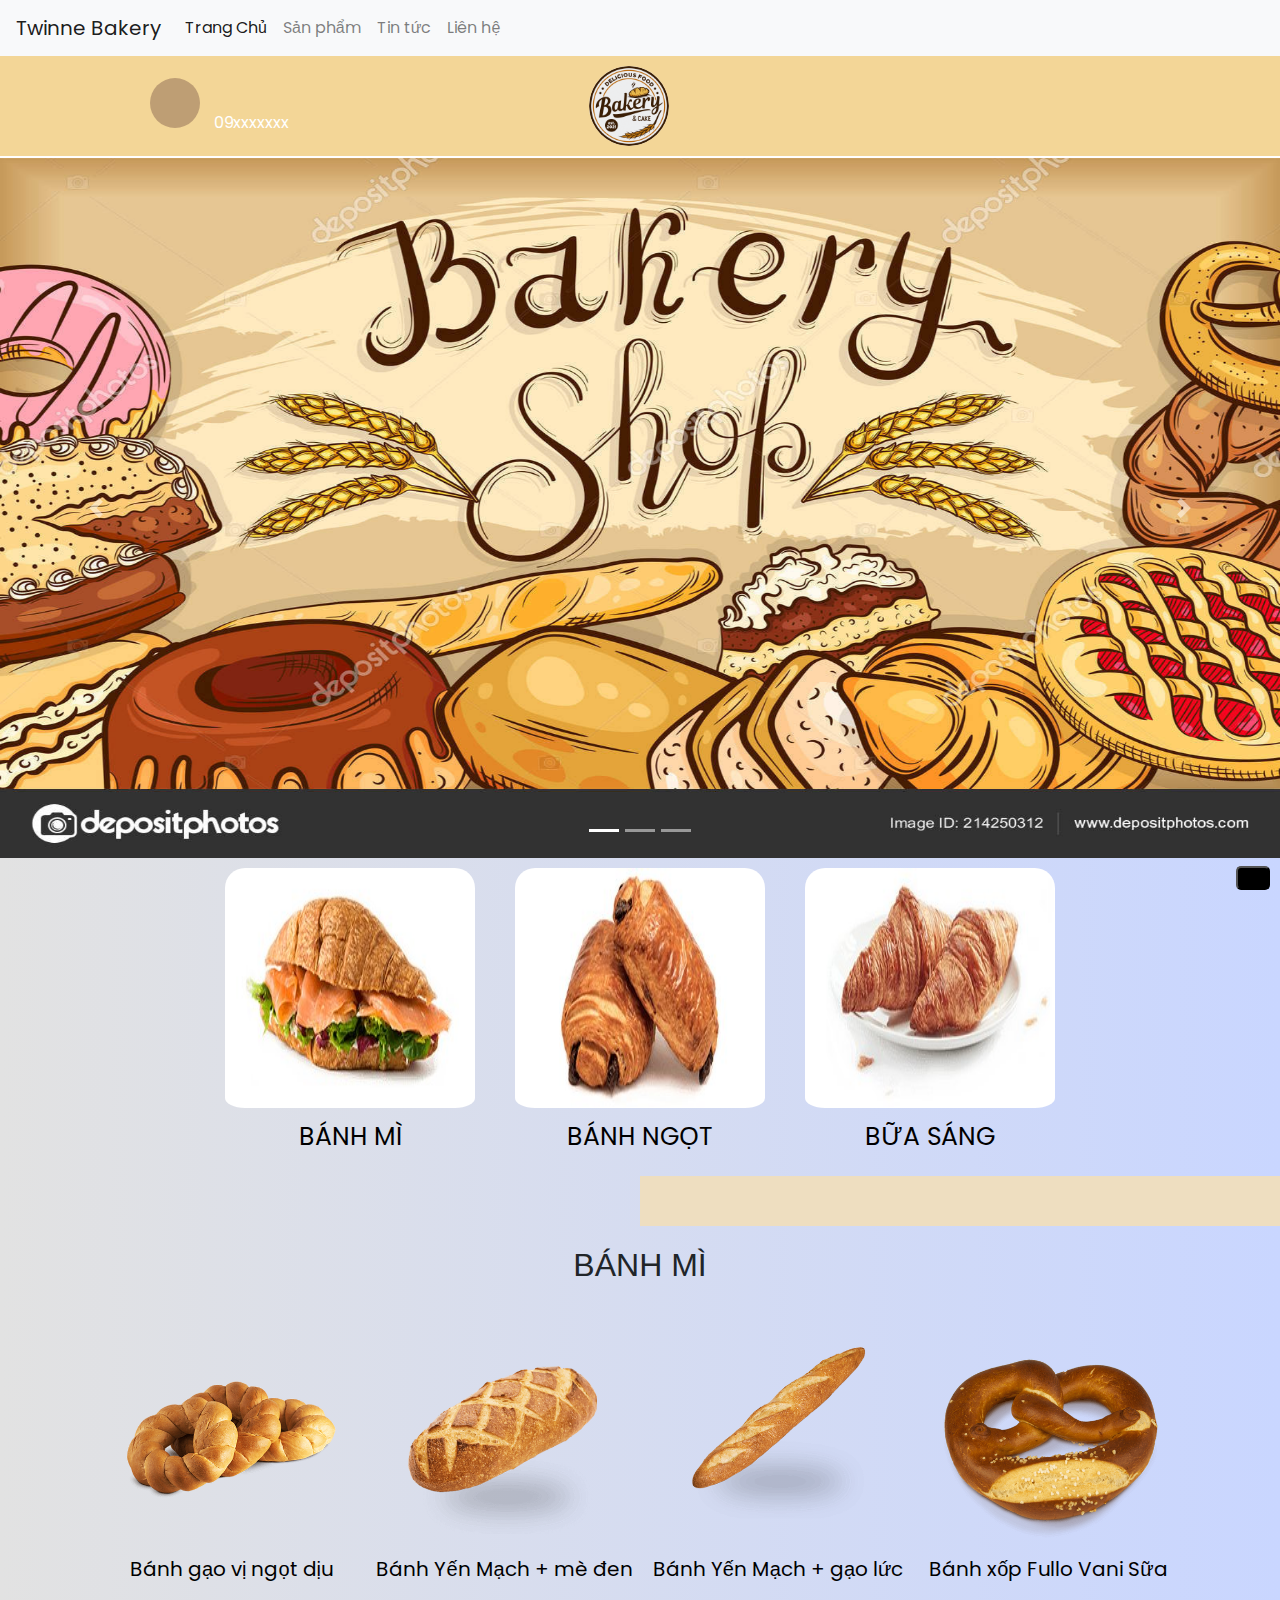
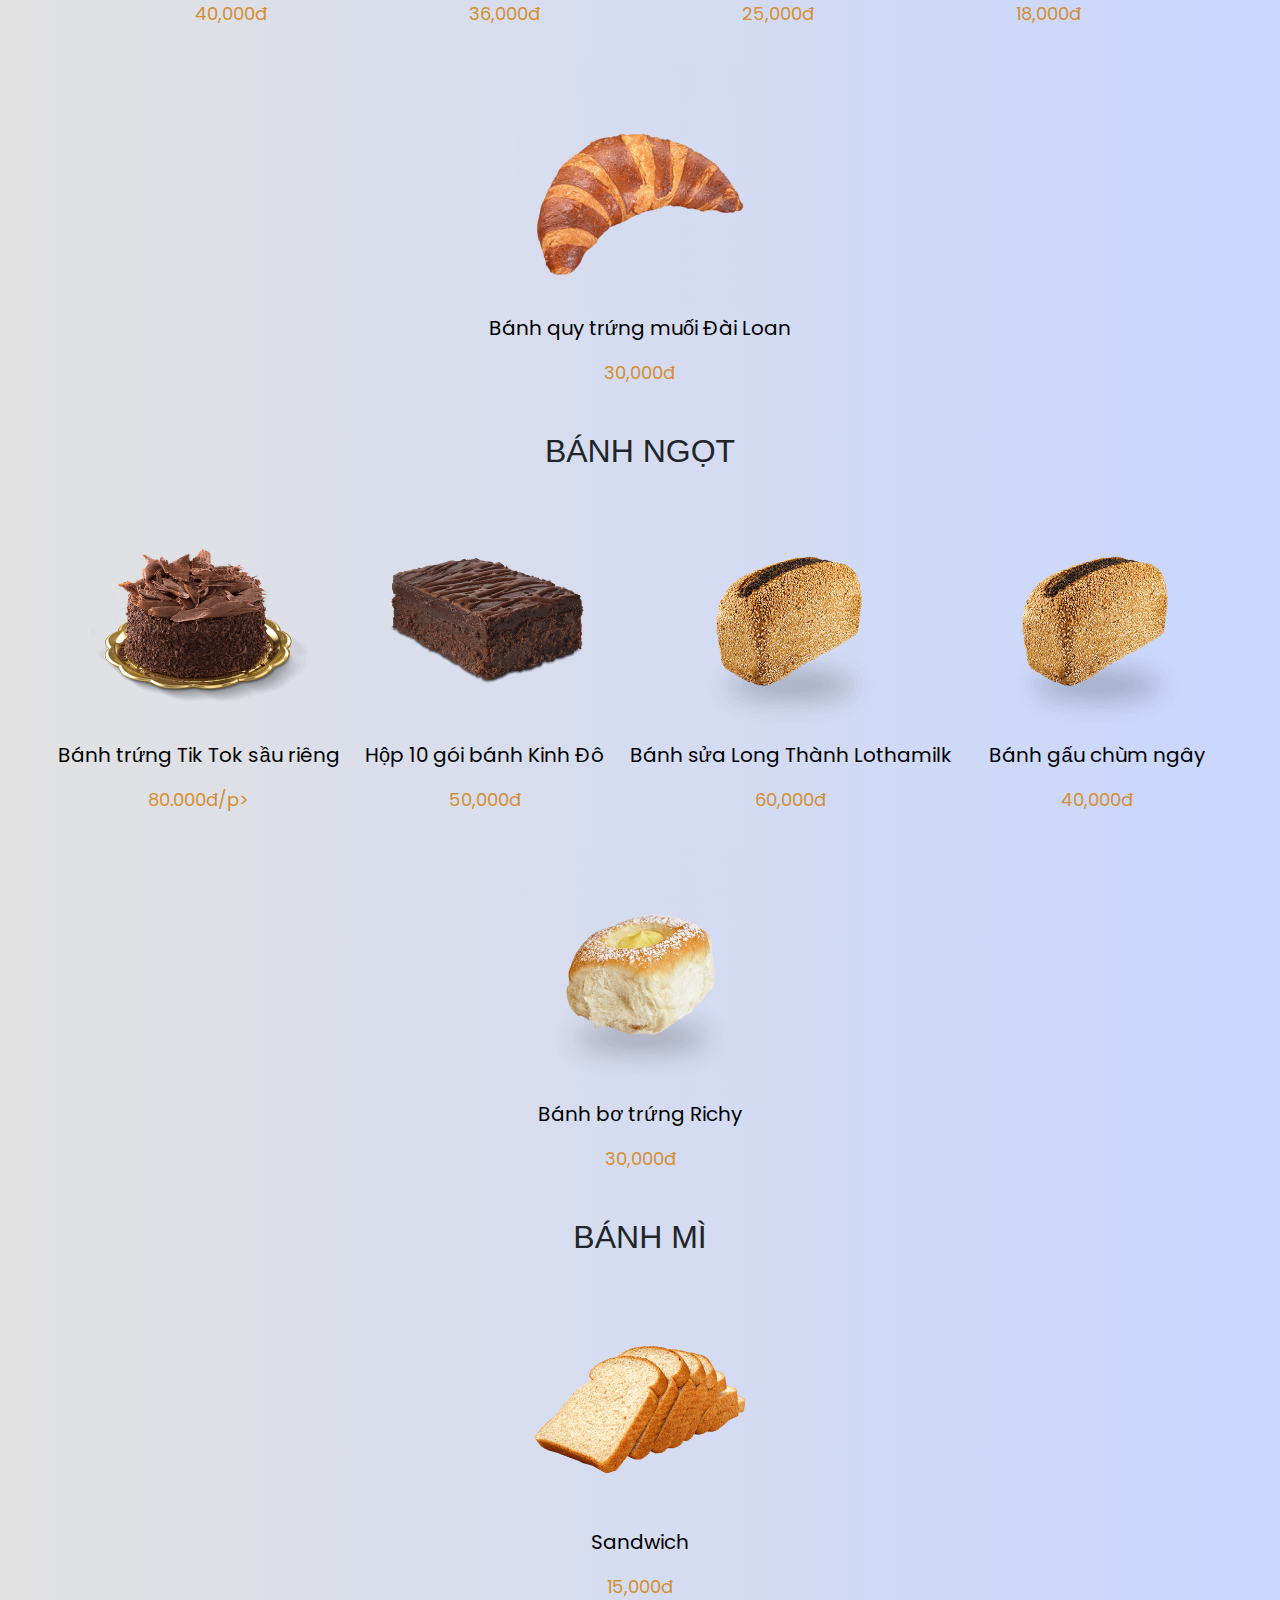
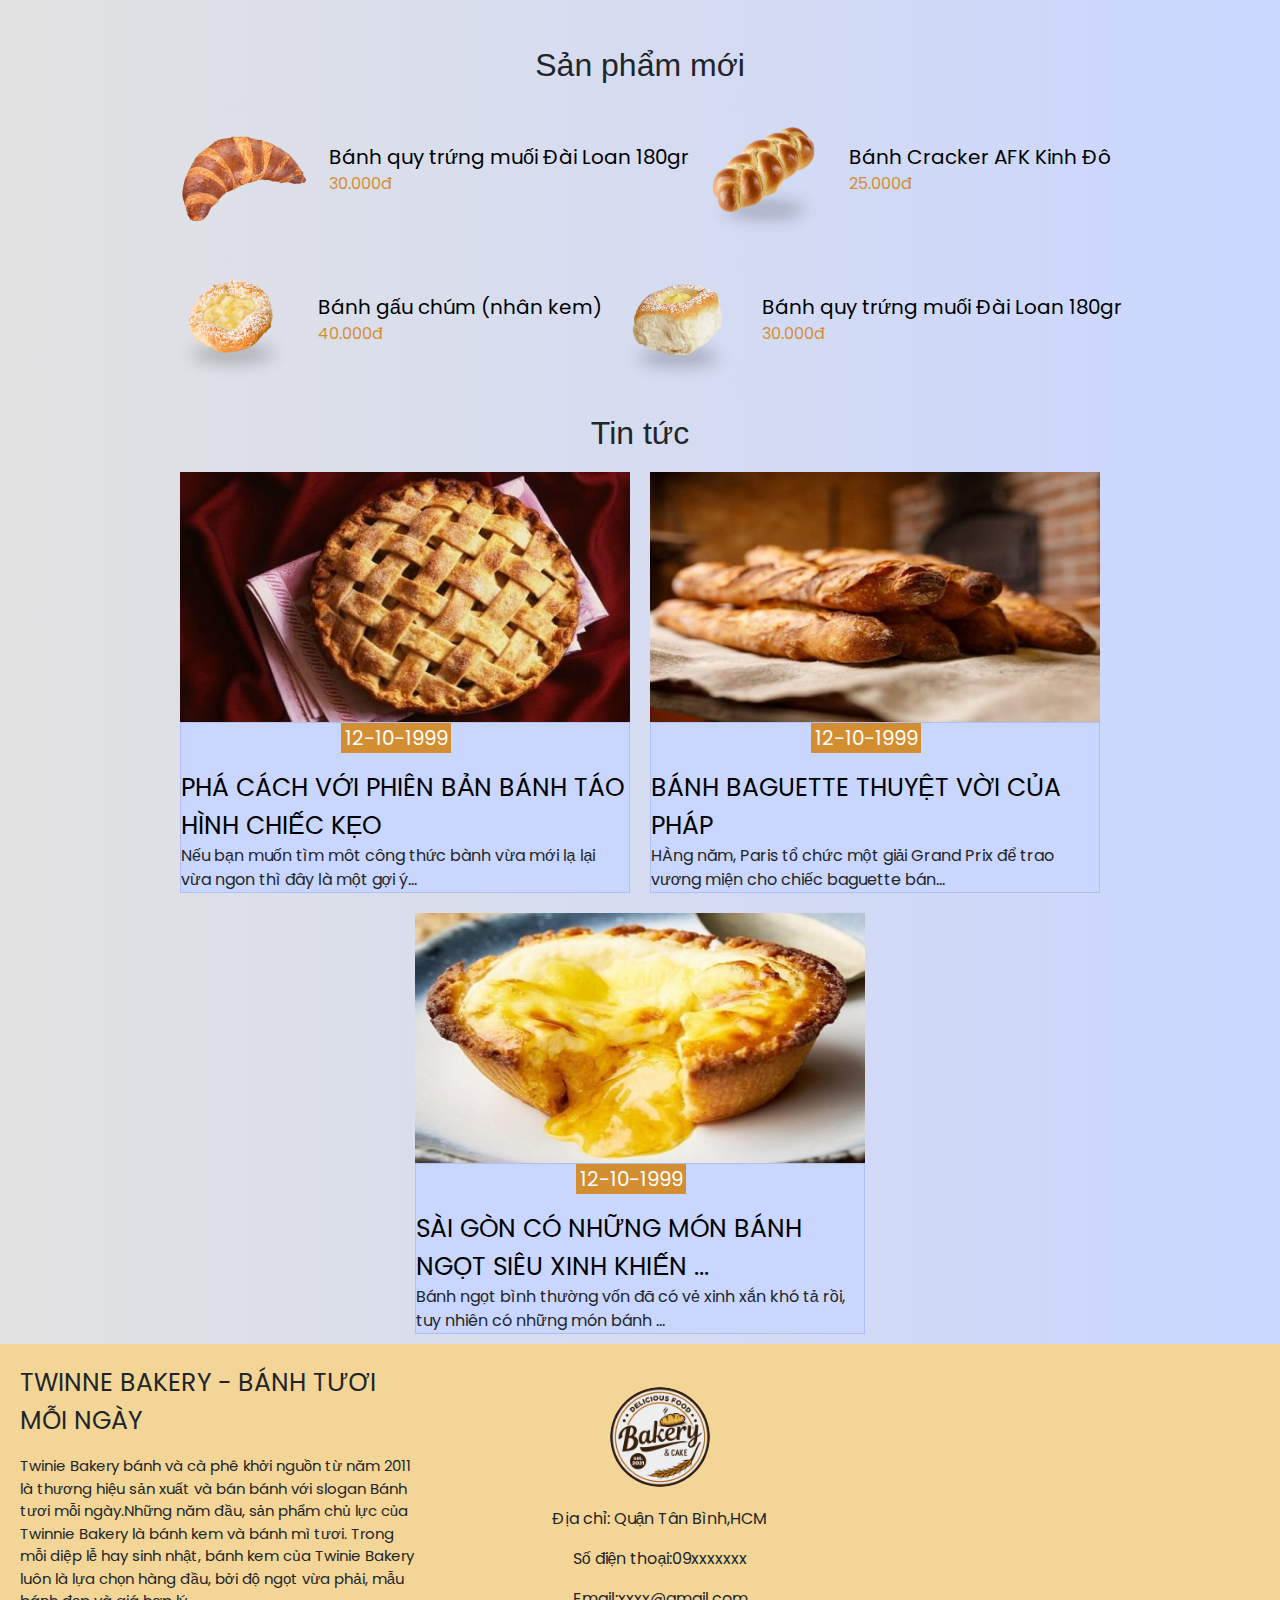
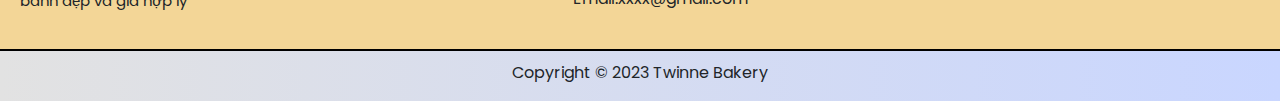
<file: index.html>
<!DOCTYPE html>
<html lang="en">

<head>
    <meta charset="UTF-8">
    <meta name="viewport" content="width=device-width, initial-scale=1.0">
    <title>Twinnie Bakery</title>
    <link rel="stylesheet" href="https://cdnjs.cloudflare.com/ajax/libs/font-awesome/6.4.2/css/all.min.css"
        integrity="sha512-z3gLpd7yknf1YoNbCzqRKc4qyor8gaKU1qmn+CShxbuBusANI9QpRohGBreCFkKxLhei6S9CQXFEbbKuqLg0DA=="
        crossorigin="anonymous" referrerpolicy="no-referrer" />
    <link rel="stylesheet" href="./css/stylleIndex.css">
    <script src="https://code.jquery.com/jquery-3.2.1.slim.min.js"
        integrity="sha384-KJ3o2DKtIkvYIK3UENzmM7KCkRr/rE9/Qpg6aAZGJwFDMVNA/GpGFF93hXpG5KkN"
        crossorigin="anonymous"></script>
    <script src="https://cdn.jsdelivr.net/npm/popper.js@1.12.9/dist/umd/popper.min.js"
        integrity="sha384-ApNbgh9B+Y1QKtv3Rn7W3mgPxhU9K/ScQsAP7hUibX39j7fakFPskvXusvfa0b4Q"
        crossorigin="anonymous"></script>
    <script src="https://cdn.jsdelivr.net/npm/bootstrap@4.0.0/dist/js/bootstrap.min.js"
        integrity="sha384-JZR6Spejh4U02d8jOt6vLEHfe/JQGiRRSQQxSfFWpi1MquVdAyjUar5+76PVCmYl"
        crossorigin="anonymous"></script>
    <script src="https://ajax.googleapis.com/ajax/libs/jquery/3.6.4/jquery.min.js"></script>
    <link rel="stylesheet" href="https://cdn.jsdelivr.net/npm/bootstrap@4.0.0/dist/css/bootstrap.min.css"
        integrity="sha384-Gn5384xqQ1aoWXA+058RXPxPg6fy4IWvTNh0E263XmFcJlSAwiGgFAW/dAiS6JXm" crossorigin="anonymous">

</head>

<body id="home">


    <div class="search" id="boxsearch">
        <input type="text" placeholder=" Search...">
        <button class="fa-solid fa-magnifying-glass iconHR"></button>
        <button id="btbncancelsearch" class="fa-solid fa-x iconHRcancel"></button>
    </div>
    <nav class="navbar navbar-expand-lg navbar-light bg-light navparent">
        <a class="navbar-brand" href="index.html">Twinne Bakery</a>
        <button class="navbar-toggler" type="button" data-toggle="collapse" data-target="#navbarNav"
            aria-controls="navbarNav" aria-expanded="false" aria-label="Toggle navigation">
            <span class="navbar-toggler-icon"></span>
        </button>
        <div class="collapse navbar-collapse" id="navbarNav">
            <ul class="navbar-nav">
                <li class="nav-item active">
                    <a class="nav-link" href="index.html">Trang Chủ<span class="sr-only">(current)</span></a>
                </li>
                <li class="nav-item">
                    <a class="nav-link" href="./page/Product.html">Sản phẩm</a>
                </li>
                <li class="nav-item">
                    <a class="nav-link" href="./page/New.html">Tin tức</a>
                </li>
                <li class="nav-item">
                    <a class="nav-link" href="./page/contact.html">Liên hệ</a>
                </li>
            </ul>
        </div>
    </nav>
    <header class="header">
        <div class="header-left">
            <button class="fa-solid fa-user" onclick="location.href='./page/singin.html'"></button>
            <a href="#" class="fa-solid fa-phone iconLH"> 09xxxxxxx</a>
        </div>
        <div class="logo">
            <a href="index.html"><img src="./images/logo.png" alt="Logo"></a>
        </div>
        <div class="header-right">
            <button id="clicksearch" class="fa-solid fa-magnifying-glass iconHR"></button>
            <a href="#" class="fa-solid fa-cart-shopping iconHR"></a>
        </div>
    </header>
    <div id="carouselExampleIndicators" class="carousel slide slider" data-ride="carousel">
        <ol class="carousel-indicators">
            <li data-target="#carouselExampleIndicators" data-slide-to="0" class="active"></li>
            <li data-target="#carouselExampleIndicators" data-slide-to="1"></li>
            <li data-target="#carouselExampleIndicators" data-slide-to="2"></li>
        </ol>
        <div class="carousel-inner">
            <div class="carousel-item active">
                <img class="d-block w-100 imgslider" src="./images/banner6.jpg" alt="First slide">
            </div>
            <div class="carousel-item">
                <img class="d-block w-100 imgslider" src="./images/banner4.jpg" alt="Second slide">
            </div>
            <div class="carousel-item">
                <img class="d-block w-100 imgslider" src="./images/banner3.jpg" alt="Third slide">
            </div>
        </div>
        <a class="carousel-control-prev" href="#carouselExampleIndicators" role="button" data-slide="prev">
            <span class="carousel-control-prev-icon" aria-hidden="true"></span>
            <span class="sr-only">Previous</span>
        </a>
        <a class="carousel-control-next" href="#carouselExampleIndicators" role="button" data-slide="next">
            <span class="carousel-control-next-icon" aria-hidden="true"></span>
            <span class="sr-only">Next</span>
        </a>
    </div>

    <div class="catelory">
        <div class="ctl">
            <a href="#"><img src="./images/p1.jpg" alt="hình 1"><br></a>
            <a href="#">Bánh mì</a>
        </div>
        <div class="ctl">
            <a href="#"><img src="./images/p2.jpg" alt="hình 1"><br></a>
            <a href="#">Bánh ngọt</a>
        </div>
        <div class="ctl">
            <a href="#"><img src="./images/p3.jpg" alt="hình 1"><br></a>
            <a href="#">Bữa sáng</a>
        </div>
    </div>
    <div class="unknow">
        <div class="un1"></div>
    </div>
    <h2 class="txttitle">BÁNH MÌ</h2>
    <div class="divparenpro">
        <div class="divpro" onmouseover="showpro()" onmouseout="hidepro()">
            <a href="./page/detailproduct.html"><img src="./images/pr1.png" alt="pr1"></a>
            <div class="product" id="hidepro">
                <a href="./page/detailproduct.html">
                    <p class="txtpro">Bánh gạo vị ngọt dịu</p>
                </a>
                <p class="txtpri"> 40,000đ</p>
            </div>
            <div class="prohide" id="showpro">
                <button class="prhd1">XEM THÊM</button>
                <button class="fa-solid fa-cart-plus prhd2"></button>
            </div>
        </div>
        <div class="divpro" onmouseover="showpro1()" onmouseout="hidepro1()">
            <a href="./page/detailproduct.html"><img src="./images/pr2.png" alt="pr1"></a>
            <div class="product" id="hidepro1">
                <a href="./page/detailproduct.html">
                    <p class="txtpro">Bánh Yến Mạch + mè đen</p>
                </a>
                <p class="txtpri"> 36,000đ</p>
            </div>
            <div class="prohide" id="showpro1">
                <button class="prhd1">XEM THÊM</button>
                <button class="fa-solid fa-cart-plus prhd2"></button>
            </div>
        </div>
        <div class="divpro" onmouseover="showpro2()" onmouseout="hidepro2()">
            <a href="./page/detailproduct.html"><img src="./images/pr3.png" alt="pr1"></a>
            <div class="product" id="hidepro2">
                <a href="./page/detailproduct.html">
                    <p class="txtpro">Bánh Yến Mạch + gạo lức</p>
                </a>
                <p class="txtpri"> 25,000đ</p>
            </div>
            <div class="prohide" id="showpro2">
                <button class="prhd1">XEM THÊM</button>
                <button class="fa-solid fa-cart-plus prhd2"></button>
            </div>
        </div>
        <div class="divpro" onmouseover="showpro3()" onmouseout="hidepro3()">
            <a href="./page/detailproduct.html"><img src="./images/pr4.png" alt="pr1"></a>
            <div class="product" id="hidepro3">
                <a href="./page/detailproduct.html">
                    <p class="txtpro">Bánh xốp Fullo Vani Sữa</p>
                </a>
                <p class="txtpri"> 18,000đ</p>
            </div>
            <div class="prohide" id="showpro3">
                <button class="prhd1">XEM THÊM</button>
                <button class="fa-solid fa-cart-plus prhd2"></button>
            </div>
        </div>
        <div class="divpro" onmouseover="showpro4()" onmouseout="hidepro4()">
            <a href="./page/detailproduct.html"><img src="./images/pr5.png" alt="pr1"></a>
            <div class="product" id="hidepro4">
                <a href="./page/detailproduct.html">
                    <p class="txtpro">Bánh quy trứng muối Đài Loan</p>
                </a>
                <p class="txtpri"> 30,000đ</p>
            </div>
            <div class="prohide" id="showpro4">
                <button class="prhd1">XEM THÊM</button>
                <button class="fa-solid fa-cart-plus prhd2"></button>
            </div>
        </div>


    </div>
    <h2 class="txttitle">BÁNH NGỌT</h2>
    <div class="divparenpro">
        <div class="divpro" onmouseover="showpro5()" onmouseout="hidepro5()">
            <a href="./page/detailproduct.html"><img src="./images/pr6.png" alt="pr1"></a>
            <div class="product" id="hidepro5">
                <a href="./page/detailproduct.html">
                    <p class="txtpro">Bánh trứng Tik Tok sầu riêng</p>
                </a>
                <p class="txtpri"> 80.000đ/p>
            </div>
            <div class="prohide" id="showpro5">
                <button class="prhd1">XEM THÊM</button>
                <button class="fa-solid fa-cart-plus prhd2"></button>
            </div>
        </div>
        <div class="divpro" onmouseover="showpro6()" onmouseout="hidepro6()">
            <a href="./page/detailproduct.html"><img src="./images/pr7.png" alt="pr1"></a>
            <div class="product" id="hidepro6">
                <a href="./page/detailproduct.html">
                    <p class="txtpro">Hộp 10 gói bánh Kinh Đô</p>
                </a>
                <p class="txtpri"> 50,000đ</p>
            </div>
            <div class="prohide" id="showpro6">
                <button class="prhd1">XEM THÊM</button>
                <button class="fa-solid fa-cart-plus prhd2"></button>
            </div>
        </div>
        <div class="divpro" onmouseover="showpro7()" onmouseout="hidepro7()">
            <a href="./page/detailproduct.html"><img src="./images/pr8.png" alt="pr1"></a>
            <div class="product" id="hidepro7">
                <a href="./page/detailproduct.html">
                    <p class="txtpro">Bánh sửa Long Thành Lothamilk</p>
                </a>
                <p class="txtpri"> 60,000đ</p>
            </div>
            <div class="prohide" id="showpro7">
                <button class="prhd1">XEM THÊM</button>
                <button class="fa-solid fa-cart-plus prhd2"></button>
            </div>
        </div>
        <div class="divpro" onmouseover="showpro8()" onmouseout="hidepro8()">
            <a href="./page/detailproduct.html"><img src="./images/pr8.png" alt="pr1"></a>
            <div class="product" id="hidepro8">
                <a href="./page/detailproduct.html">
                    <p class="txtpro">Bánh gấu chùm ngây</p>
                </a>
                <p class="txtpri"> 40,000đ</p>
            </div>
            <div class="prohide" id="showpro8">
                <button class="prhd1">XEM THÊM</button>
                <button class="fa-solid fa-cart-plus prhd2"></button>
            </div>
        </div>
        <div class="divpro" onmouseover="showpro9()" onmouseout="hidepro9()">
            <a href="./page/detailproduct.html"><img src="./images/pr10.png" alt="pr1"></a>
            <div class="product" id="hidepro9">
                <a href="./page/detailproduct.html">
                    <p class="txtpro">Bánh bơ trứng Richy</p>
                </a>
                <p class="txtpri"> 30,000đ</p>
            </div>
            <div class="prohide" id="showpro9">
                <button class="prhd1">XEM THÊM</button>
                <button class="fa-solid fa-cart-plus prhd2"></button>
            </div>
        </div>


    </div>
    <h2 class="txttitle">BÁNH MÌ</h2>
    <div class="divparenpro">
        <div class="divpro" onmouseover="showpro10()" onmouseout="hidepro10()">
            <a href="./page/detailproduct.html"><img src="./images/pr11.png" alt="pr1"></a>
            <div class="product" id="hidepro10">
                <a href="./page/detailproduct.html">
                    <p class="txtpro">Sandwich</p>
                </a>
                <p class="txtpri"> 15,000đ</p>
            </div>
            <div class="prohide" id="showpro10">
                <button class="prhd1">XEM THÊM</button>
                <button class="fa-solid fa-cart-plus prhd2"></button>
            </div>
        </div>
    </div>

    <h2 class="txttitle"> Sản phẩm mới</h2>
    <div class="parentnewpr">
        <div class="newpr">
            <img src="./images/pr5.png" alt="product">
            <div class="txtnewpr">
                <a href="./page/detailproduct.html">Bánh quy trứng muối Đài Loan 180gr</a><br>
                <span>30.000đ</span>
            </div>
        </div>
        <div class="newpr">
            <img src="./images/pr12.png" alt="product">
            <div class="txtnewpr">
                <a href="./page/detailproduct.html">Bánh Cracker AFK Kinh Đô</a><br>
                <span>25.000đ</span>
            </div>
        </div>
        <div class="newpr">
            <img src="./images/pr9.png" alt="product">
            <div class="txtnewpr">
                <a href="./page/detailproduct.html">Bánh gấu chúm (nhân kem)</a><br>
                <span>40.000đ</span>
            </div>
        </div>
        <div class="newpr">
            <img src="./images/pr10.png" alt="product">
            <div class="txtnewpr">
                <a href="./page/detailproduct.html">Bánh quy trứng muối Đài Loan 180gr</a><br>
                <span>30.000đ</span>
            </div>
        </div>
    </div>
    <h2 class="txttitle"> Tin tức</h2>
    <div class="parentnews">
        <div class="news">
            <a href="./page/detailproduct.html"><img src="./images/new1.jpg" alt=""></a>
            <div class="txtnews">
                <p>12-10-1999</p>
                <a href="./page/detailproduct.html">Phá cách với phiên bản bánh táo hình chiếc kẹo</a> <br>
                <span>Nếu bạn muốn tìm môt công thức bành vừa mới lạ lại vừa ngon thì đây là một gợi ý...</span>
            </div>
        </div>
        <div class="news">
            <a href="./page/detailproduct.html"><img src="./images/new2.jpg" alt=""></a>
            <div class="txtnews">
                <p>12-10-1999</p>
                <a href="./page/detailproduct.html">BÁNH BAGUETTE THUYỆT VỜI CỦA PHÁP</a> <br>
                <span>HÀng năm, Paris tổ chức một giải Grand Prix để trao vương miện cho chiếc baguette bán...</span>
            </div>
        </div>
        <div class="news">
            <a href="./page/detailproduct.html"><img src="./images/new3.jpg" alt=""></a>
            <div class="txtnews">
                <p>12-10-1999</p>
                <a href="./page/detailproduct.html">SÀI GÒN CÓ NHỮNG MÓN BÁNH NGỌT SIÊU XINH KHIẾN ...</a> <br>
                <span>Bánh ngọt bình thường vốn đã có vẻ xinh xắn khó tả rồi, tuy nhiên có những món bánh ...</span>
            </div>
        </div>
    </div>
    <footer class="footer">
        <div class="txtparentfooter">
            <div class="txtfooter">
                <p class="txt1">TWINNE BAKERY - BÁNH TƯƠI MỖI NGÀY</p>
                <p class="txt2
                ">Twinie Bakery bánh và cà phê khởi nguồn từ năm 2011 là thương hiệu sản xuất và bán bánh với slogan
                    Bánh tươi mỗi ngày.Những năm đầu, sản phẩm chủ lực của Twinnie Bakery là bánh kem
                    và bánh mì tươi. Trong mỗi diệp lễ hay sinh nhật, bánh kem của Twinie Bakery luôn là lựa chọn hàng
                    đầu, bởi độ ngọt vừa phải, mẫu bánh đẹp và giá hợp lý
                </p>
            </div>
            <div class="contact">
                <img src="./images/logo.png" alt="">
                <p>Địa chỉ: Quận Tân Bình,HCM</p>
                <p>Số điện thoại:09xxxxxxx</p>
                <p>Email:xxxx@gmail.com</p>
            </div>
            <div class="social">
                <ul>
                    <a href="#">
                        <li><i class="fa-brands fa-facebook"></i></li>
                    </a>
                    <a href="#">
                        <li><i class="fa-brands fa-tiktok"></i></li>
                    </a>
                    <a href="#">
                        <li><i class="fa-brands fa-youtube"></i></li>
                    </a>
                    <a href="#">
                        <li><i class="fa-brands fa-instagram"></i></li>
                    </a>
                </ul>
            </div>

        </div>
    </footer>
    <p class="end">Copyright © 2023 Twinne Bakery</p>
    <button class="fa-solid fa-up-long scrollTop" onclick="scrollToTop()"></button>

    <script src="./js/index.js"></script>

</body>

</html>
</file>
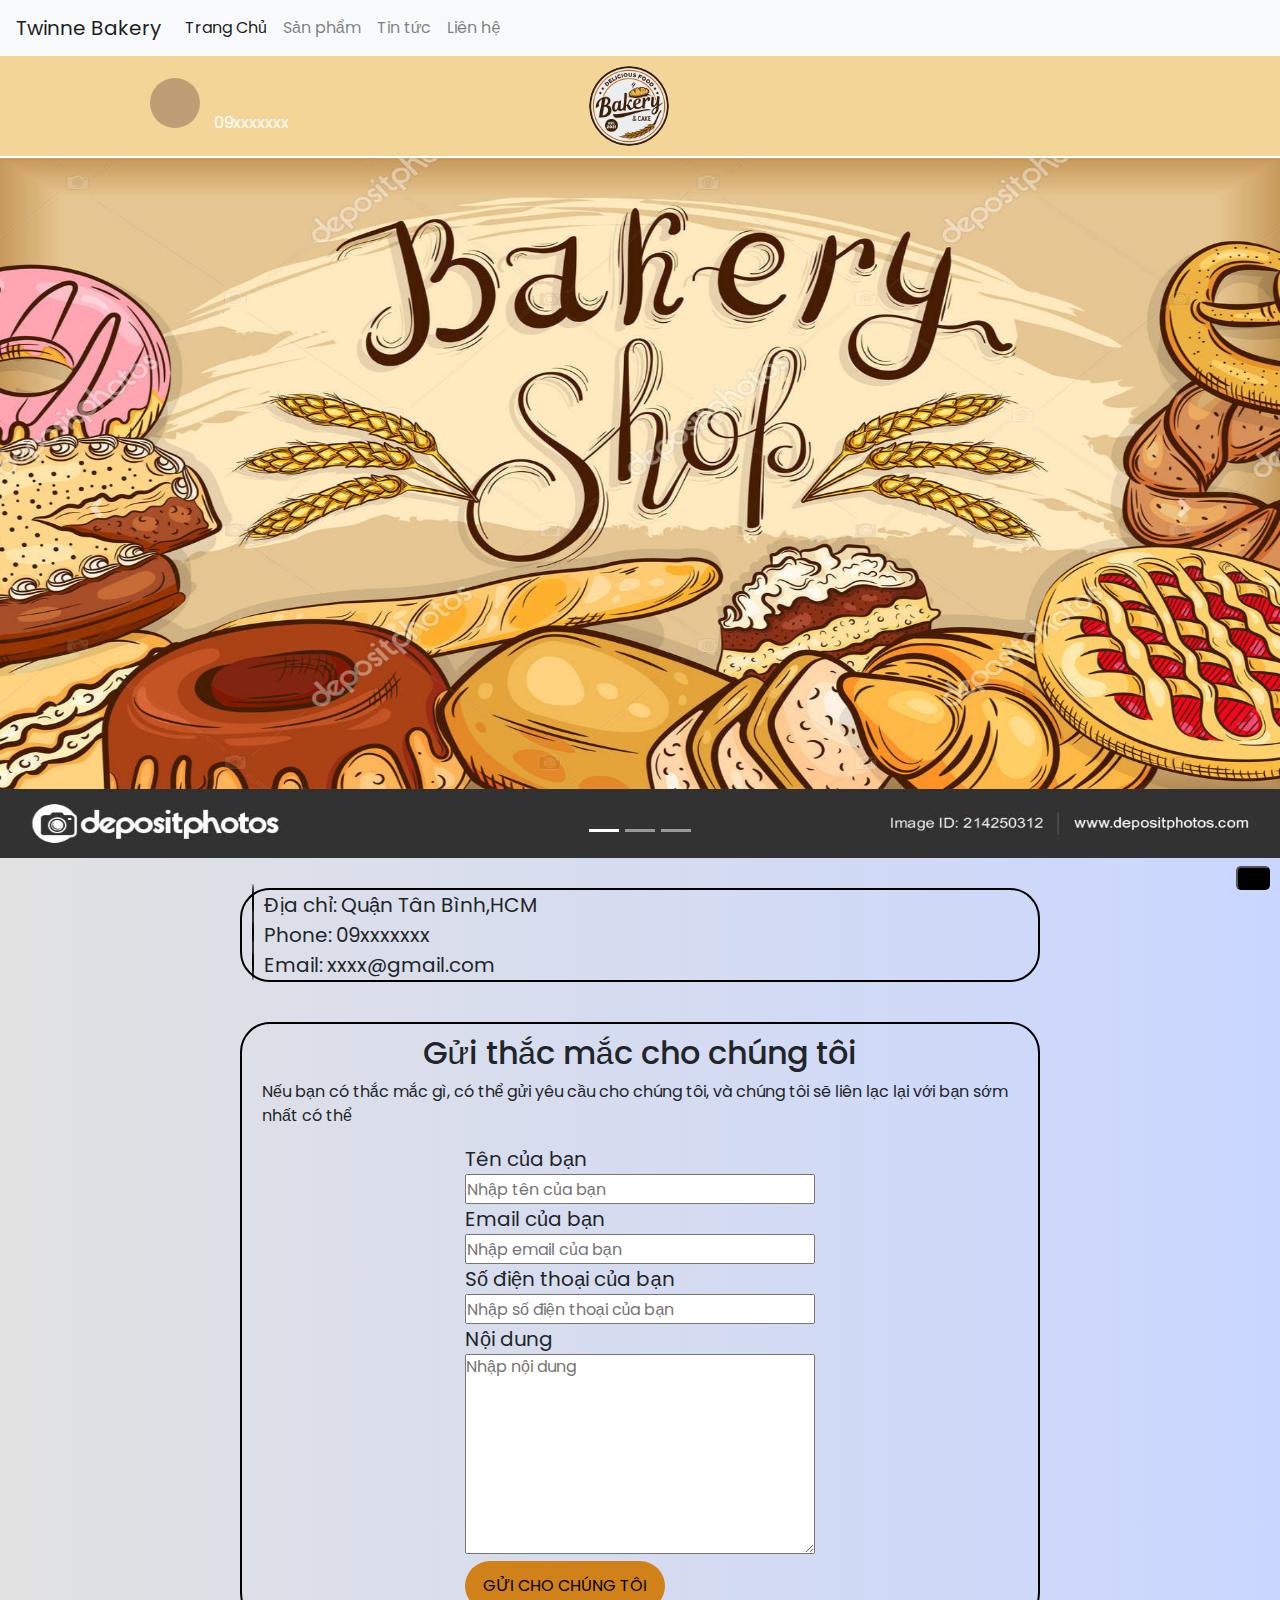
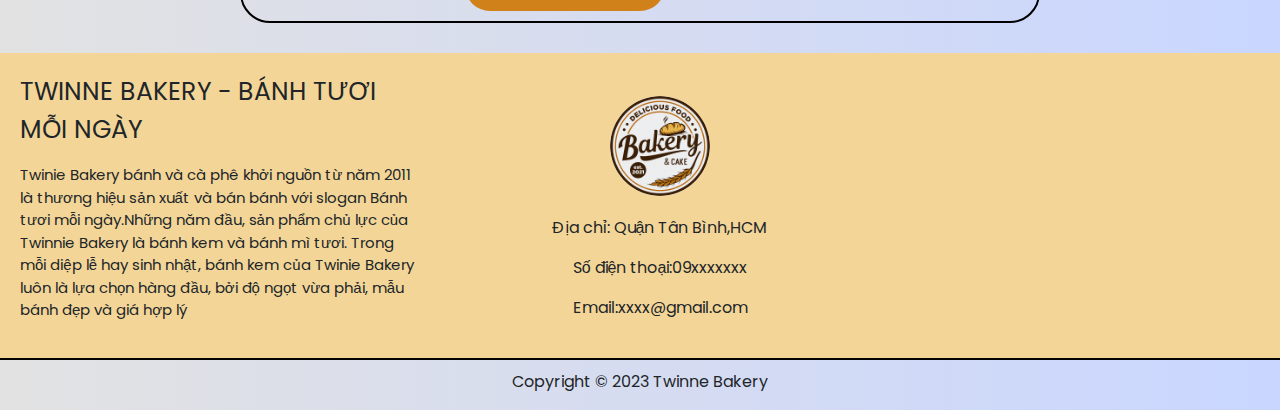
<file: page/contact.html>
<!DOCTYPE html>
<html lang="en">

<head>
    <meta charset="UTF-8">
    <meta name="viewport" content="width=device-width, initial-scale=1.0">
    <title>Twinnie Bakery</title>
    <link rel="stylesheet" href="https://cdnjs.cloudflare.com/ajax/libs/font-awesome/6.4.2/css/all.min.css"
        integrity="sha512-z3gLpd7yknf1YoNbCzqRKc4qyor8gaKU1qmn+CShxbuBusANI9QpRohGBreCFkKxLhei6S9CQXFEbbKuqLg0DA=="
        crossorigin="anonymous" referrerpolicy="no-referrer" />
    <link rel="stylesheet" href="../css/stylleIndex.css">
    <script src="https://code.jquery.com/jquery-3.2.1.slim.min.js"
        integrity="sha384-KJ3o2DKtIkvYIK3UENzmM7KCkRr/rE9/Qpg6aAZGJwFDMVNA/GpGFF93hXpG5KkN"
        crossorigin="anonymous"></script>
    <script src="https://cdn.jsdelivr.net/npm/popper.js@1.12.9/dist/umd/popper.min.js"
        integrity="sha384-ApNbgh9B+Y1QKtv3Rn7W3mgPxhU9K/ScQsAP7hUibX39j7fakFPskvXusvfa0b4Q"
        crossorigin="anonymous"></script>
    <script src="https://cdn.jsdelivr.net/npm/bootstrap@4.0.0/dist/js/bootstrap.min.js"
        integrity="sha384-JZR6Spejh4U02d8jOt6vLEHfe/JQGiRRSQQxSfFWpi1MquVdAyjUar5+76PVCmYl"
        crossorigin="anonymous"></script>
    <script src="https://ajax.googleapis.com/ajax/libs/jquery/3.6.4/jquery.min.js"></script>
    <link rel="stylesheet" href="https://cdn.jsdelivr.net/npm/bootstrap@4.0.0/dist/css/bootstrap.min.css"
        integrity="sha384-Gn5384xqQ1aoWXA+058RXPxPg6fy4IWvTNh0E263XmFcJlSAwiGgFAW/dAiS6JXm" crossorigin="anonymous">

</head>

<body>
    <div class="search" id="boxsearch">
        <input type="text" placeholder=" Search...">
        <button class="fa-solid fa-magnifying-glass iconHR"></button>
        <button id="btbncancelsearch" class="fa-solid fa-x iconHRcancel"></button>
    </div>
    <nav class="navbar navbar-expand-lg navbar-light bg-light navparent">
        <a class="navbar-brand" href="../index.html">Twinne Bakery</a>
        <button class="navbar-toggler" type="button" data-toggle="collapse" data-target="#navbarNav"
            aria-controls="navbarNav" aria-expanded="false" aria-label="Toggle navigation">
            <span class="navbar-toggler-icon"></span>
        </button>
        <div class="collapse navbar-collapse" id="navbarNav">
            <ul class="navbar-nav">
                <li class="nav-item active">
                    <a class="nav-link" href="../index.html">Trang Chủ<span class="sr-only">(current)</span></a>
                </li>
                <li class="nav-item">
                    <a class="nav-link" href="./Product.html">Sản phẩm</a>
                </li>
                <li class="nav-item">
                    <a class="nav-link" href="./New.html">Tin tức</a>
                </li>
                <li class="nav-item">
                    <a class="nav-link" href="./contact.html">Liên hệ</a>
                </li>
            </ul>
        </div>
    </nav>
    <header class="header">
        <div class="header-left">
            <button class="fa-solid fa-user" onclick="location.href='../page/singin.html'"></button>
            <a href="#" class="fa-solid fa-phone iconLH"> 09xxxxxxx</a>
        </div>
        <div class="logo">
            <a href="../index.html"><img src="../images/logo.png" alt="Logo"></a>
        </div>
        <div class="header-right">
            <button id="clicksearch" class="fa-solid fa-magnifying-glass iconHR"></button>
            <a href="#" class="fa-solid fa-cart-shopping iconHR"></a>
        </div>
    </header>
    <div id="carouselExampleIndicators" class="carousel slide slider" data-ride="carousel">
        <ol class="carousel-indicators">
            <li data-target="#carouselExampleIndicators" data-slide-to="0" class="active"></li>
            <li data-target="#carouselExampleIndicators" data-slide-to="1"></li>
            <li data-target="#carouselExampleIndicators" data-slide-to="2"></li>
        </ol>
        <div class="carousel-inner">
            <div class="carousel-item active">
                <img class="d-block w-100 imgslider" src="../images/banner6.jpg" alt="First slide">
            </div>
            <div class="carousel-item">
                <img class="d-block w-100 imgslider" src="../images/banner4.jpg" alt="Second slide">
            </div>
            <div class="carousel-item">
                <img class="d-block w-100 imgslider" src="../images/banner3.jpg" alt="Third slide">
            </div>
        </div>
        <a class="carousel-control-prev" href="#carouselExampleIndicators" role="button" data-slide="prev">
            <span class="carousel-control-prev-icon" aria-hidden="true"></span>
            <span class="sr-only">Previous</span>
        </a>
        <a class="carousel-control-next" href="#carouselExampleIndicators" role="button" data-slide="next">
            <span class="carousel-control-next-icon" aria-hidden="true"></span>
            <span class="sr-only">Next</span>
        </a>
    </div>

    <section class="fromcontactparent">
        <div class="fromcontact1">
            <div class="headerfrom">
                <span class="fa-solid fa-location-dot iconcontact"></span>
                <span class="txtcontact">Địa chỉ:</span>
                <span class="txtcontact">Quận Tân Bình,HCM</span>
            </div>
            <div class="headerfrom">
                <span class="fa-solid fa-phone iconcontact"></span>
                <span class="txtcontact">Phone:</span>
                <span class="txtcontact">09xxxxxxx</span>
            </div>
            <div class="headerfrom">
                <span class="fa-solid fa-envelope iconcontact"></span>
                <span class="txtcontact">Email:</span>
                <span class="txtcontact">xxxx@gmail.com</span>
            </div>
        </div>
        <div class="formcontac2">
            <h2>Gửi thắc mắc cho chúng tôi</h2>
            <p  class="txtcontact1">Nếu bạn có thắc mắc gì, có thể gửi yêu cầu cho chúng tôi, và chúng tôi sẽ liên lạc lại với bạn sớm nhất có thể</p>
            <form class="mainformcontact">
                <div>
                    <p class="txtmaincontact">Tên của bạn</p>
                    <input type="text" placeholder="Nhập tên của bạn">
                </div>
                <div>
                    <p class="txtmaincontact">Email của bạn</p>
                    <input type="text" placeholder="Nhập email của bạn">
                </div>
                <div>
                    <p class="txtmaincontact">Số điện thoại của bạn</p>
                    <input type="text" placeholder="Nhập số điện thoại của bạn">
                </div>
                <div>
                    <p class="txtmaincontact">Nội dung</p>
                    <textarea cols="30" rows="10" placeholder="Nhập nội dung"></textarea>
                </div>
                <button>GỬI CHO CHÚNG TÔI</button>
            </form>
        </div>
    </section>



    <footer class="footer">
        <div class="txtparentfooter">
            <div class="txtfooter">
                <p class="txt1">TWINNE BAKERY - BÁNH TƯƠI MỖI NGÀY</p>
                <p class="txt2
                ">Twinie Bakery bánh và cà phê khởi nguồn từ năm 2011 là thương hiệu sản xuất và bán bánh với slogan
                    Bánh tươi mỗi ngày.Những năm đầu, sản phẩm chủ lực của Twinnie Bakery là bánh kem
                    và bánh mì tươi. Trong mỗi diệp lễ hay sinh nhật, bánh kem của Twinie Bakery luôn là lựa chọn hàng
                    đầu, bởi độ ngọt vừa phải, mẫu bánh đẹp và giá hợp lý
                </p>
            </div>
            <div class="contact">
                <img src="../images/logo.png" alt="">
                <p>Địa chỉ: Quận Tân Bình,HCM</p>
                <p>Số điện thoại:09xxxxxxx</p>
                <p>Email:xxxx@gmail.com</p>
            </div>
            <div class="social">
                <ul>
                    <a href="#">
                        <li><i class="fa-brands fa-facebook"></i></li>
                    </a>
                    <a href="#">
                        <li><i class="fa-brands fa-tiktok"></i></li>
                    </a>
                    <a href="#">
                        <li><i class="fa-brands fa-youtube"></i></li>
                    </a>
                    <a href="#">
                        <li><i class="fa-brands fa-instagram"></i></li>
                    </a>
                </ul>
            </div>

        </div>
    </footer>
    <p class="end">Copyright © 2023 Twinne Bakery</p>
    <button class="fa-solid fa-up-long scrollTop" onclick="scrollToTop()"></button>
    <script src="../js/index.js"></script>
</body>
</file>
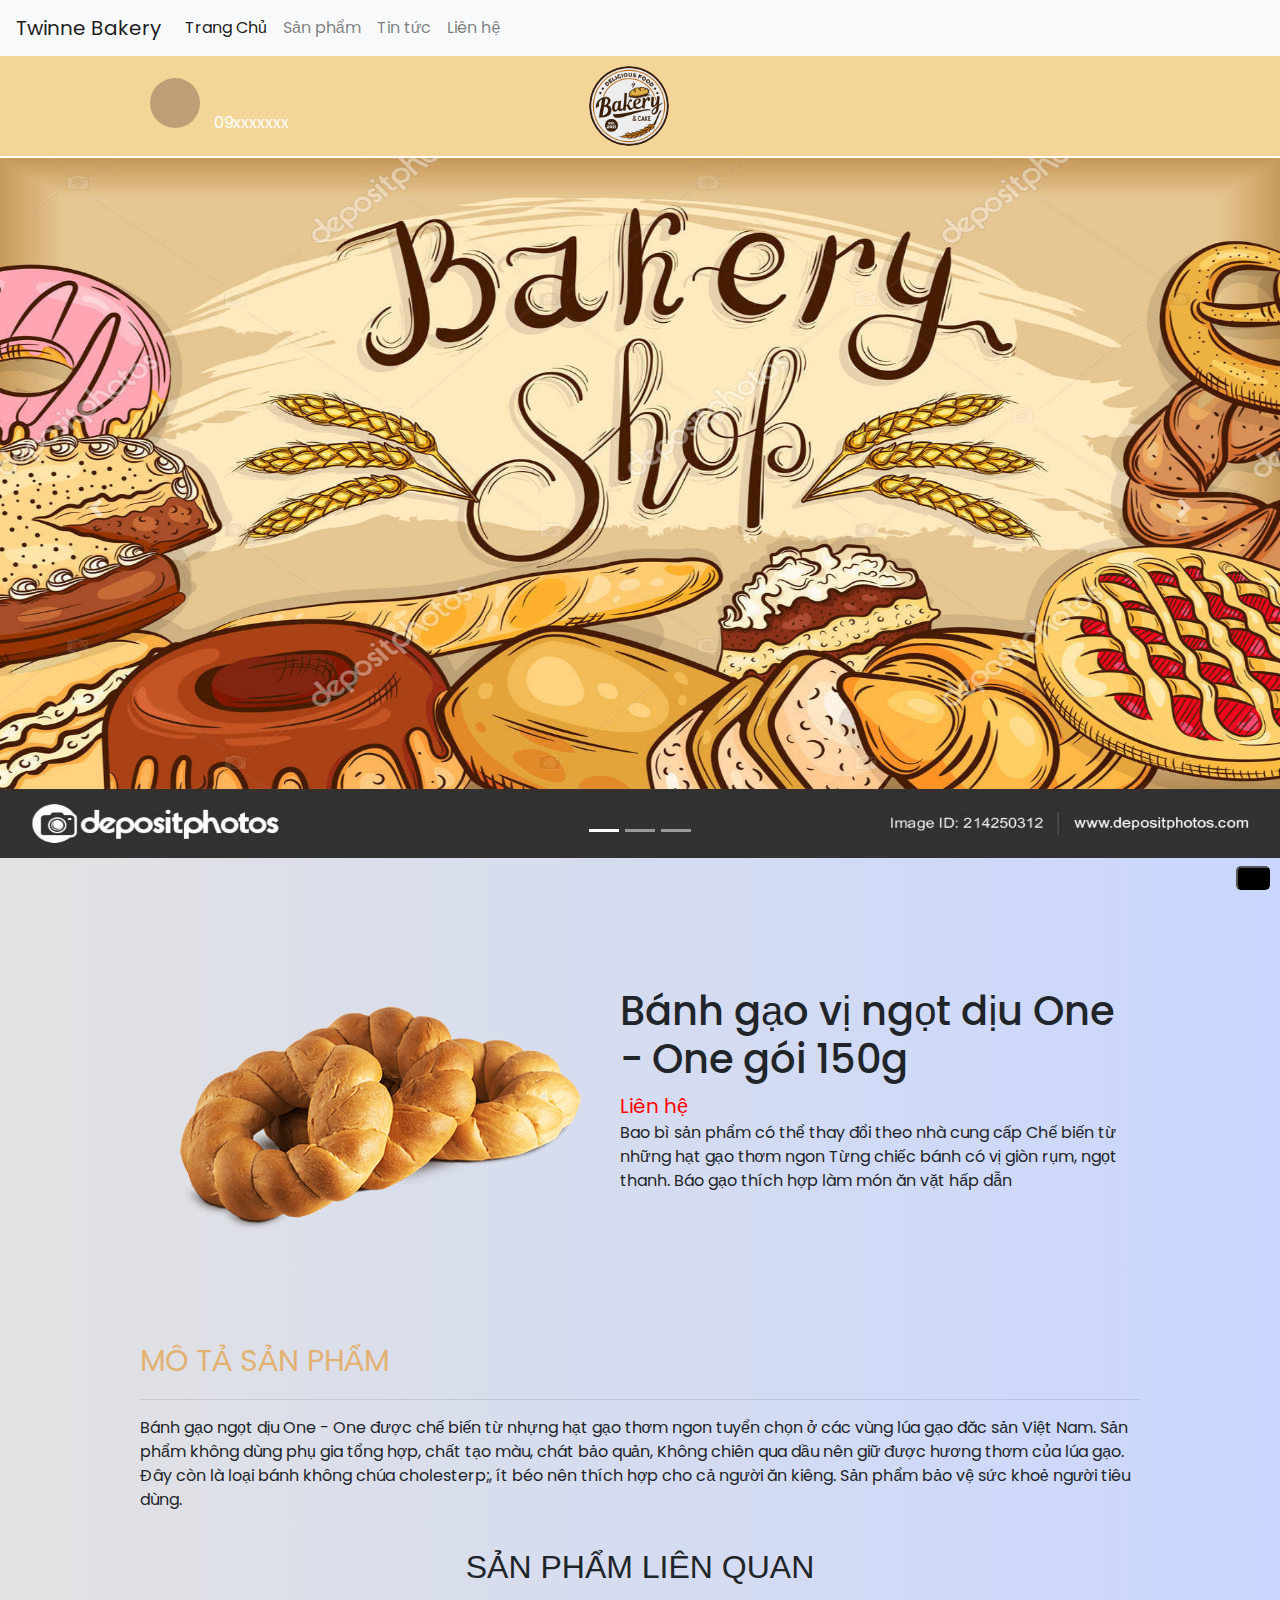
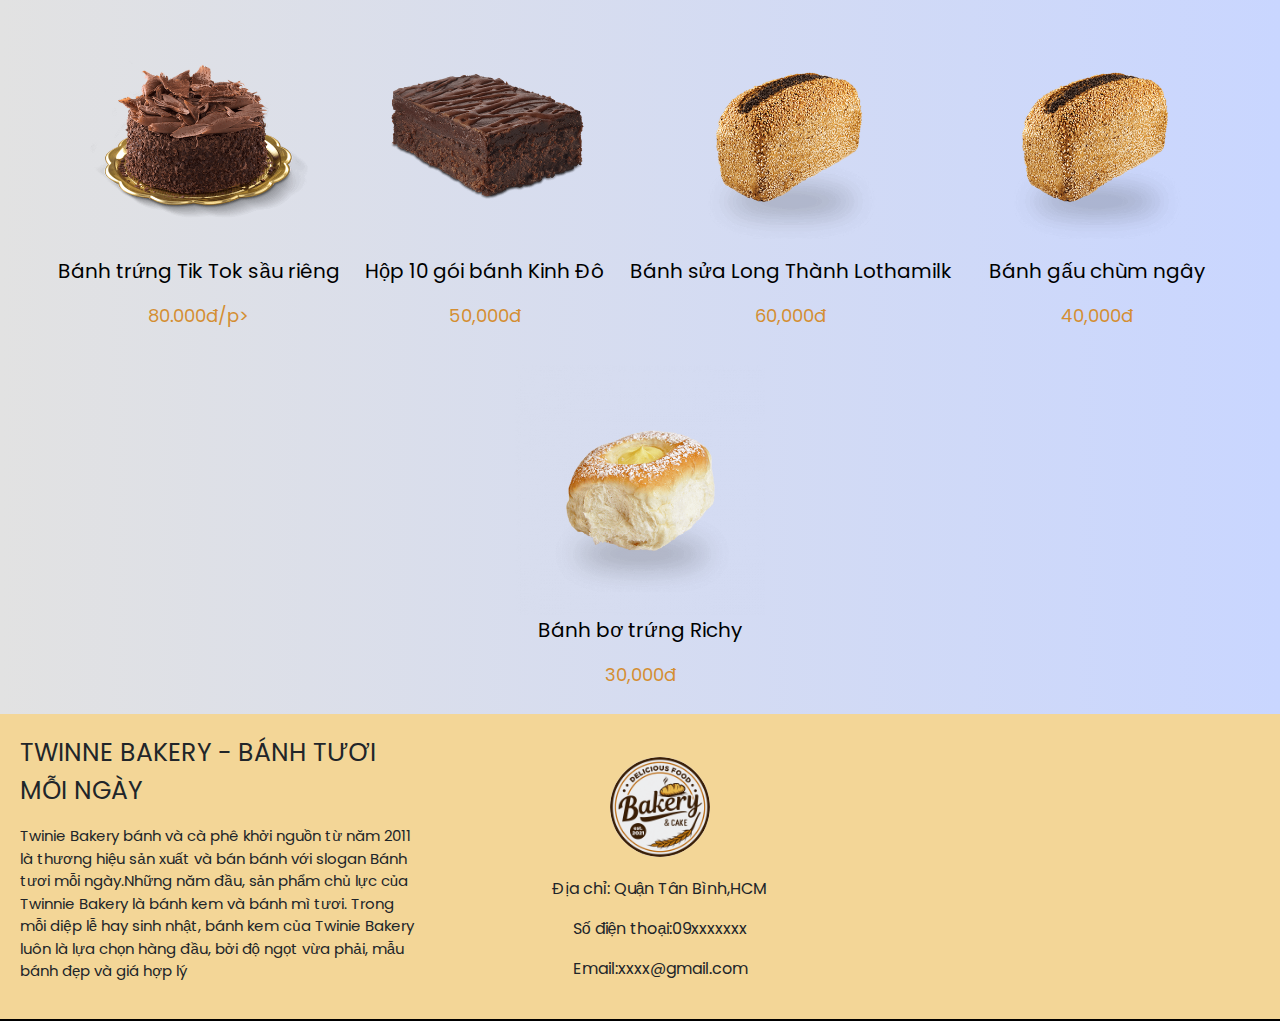
<file: page/detailproduct.html>
<!DOCTYPE html>
<html lang="en">

<head>
    <meta charset="UTF-8">
    <meta name="viewport" content="width=device-width, initial-scale=1.0">
    <title>Twinnie Bakery</title>
    <link rel="stylesheet" href="https://cdnjs.cloudflare.com/ajax/libs/font-awesome/6.4.2/css/all.min.css"
        integrity="sha512-z3gLpd7yknf1YoNbCzqRKc4qyor8gaKU1qmn+CShxbuBusANI9QpRohGBreCFkKxLhei6S9CQXFEbbKuqLg0DA=="
        crossorigin="anonymous" referrerpolicy="no-referrer" />
    <link rel="stylesheet" href="../css/stylleIndex.css">
    <script src="https://code.jquery.com/jquery-3.2.1.slim.min.js"
        integrity="sha384-KJ3o2DKtIkvYIK3UENzmM7KCkRr/rE9/Qpg6aAZGJwFDMVNA/GpGFF93hXpG5KkN"
        crossorigin="anonymous"></script>
    <script src="https://cdn.jsdelivr.net/npm/popper.js@1.12.9/dist/umd/popper.min.js"
        integrity="sha384-ApNbgh9B+Y1QKtv3Rn7W3mgPxhU9K/ScQsAP7hUibX39j7fakFPskvXusvfa0b4Q"
        crossorigin="anonymous"></script>
    <script src="https://cdn.jsdelivr.net/npm/bootstrap@4.0.0/dist/js/bootstrap.min.js"
        integrity="sha384-JZR6Spejh4U02d8jOt6vLEHfe/JQGiRRSQQxSfFWpi1MquVdAyjUar5+76PVCmYl"
        crossorigin="anonymous"></script>
    <script src="https://ajax.googleapis.com/ajax/libs/jquery/3.6.4/jquery.min.js"></script>
    <link rel="stylesheet" href="https://cdn.jsdelivr.net/npm/bootstrap@4.0.0/dist/css/bootstrap.min.css"
        integrity="sha384-Gn5384xqQ1aoWXA+058RXPxPg6fy4IWvTNh0E263XmFcJlSAwiGgFAW/dAiS6JXm" crossorigin="anonymous">

</head>

<body>
    <div class="search" id="boxsearch">
        <input type="text" placeholder=" Search...">
        <button class="fa-solid fa-magnifying-glass iconHR"></button>
        <button id="btbncancelsearch" class="fa-solid fa-x iconHRcancel"></button>
    </div>
    <nav class="navbar navbar-expand-lg navbar-light bg-light navparent">
        <a class="navbar-brand" href="index.html">Twinne Bakery</a>
        <button class="navbar-toggler" type="button" data-toggle="collapse" data-target="#navbarNav"
            aria-controls="navbarNav" aria-expanded="false" aria-label="Toggle navigation">
            <span class="navbar-toggler-icon"></span>
        </button>
        <div class="collapse navbar-collapse" id="navbarNav">
            <ul class="navbar-nav">
                <li class="nav-item active">
                    <a class="nav-link" href="index.html">Trang Chủ<span class="sr-only">(current)</span></a>
                </li>
                <li class="nav-item">
                    <a class="nav-link" href="Product.html">Sản phẩm</a>
                </li>
                <li class="nav-item">
                    <a class="nav-link" href="New.html">Tin tức</a>
                </li>
                <li class="nav-item">
                    <a class="nav-link" href="contact.html">Liên hệ</a>
                </li>
            </ul>
        </div>
    </nav>
    <header class="header">
        <div class="header-left">
            <button class="fa-solid fa-user" onclick="location.href='singin.html'"></button>
            <a href="#" class="fa-solid fa-phone iconLH"> 09xxxxxxx</a>
        </div>
        <div class="logo">
            <a href="../index.html"><img src="../images/logo.png" alt="Logo"></a>
        </div>
        <div class="header-right">
            <button id="clicksearch" class="fa-solid fa-magnifying-glass iconHR"></button>
            <a href="#" class="fa-solid fa-cart-shopping iconHR"></a>
        </div>
    </header>
    <div id="carouselExampleIndicators" class="carousel slide slider" data-ride="carousel">
        <ol class="carousel-indicators">
            <li data-target="#carouselExampleIndicators" data-slide-to="0" class="active"></li>
            <li data-target="#carouselExampleIndicators" data-slide-to="1"></li>
            <li data-target="#carouselExampleIndicators" data-slide-to="2"></li>
        </ol>
        <div class="carousel-inner">
            <div class="carousel-item active">
                <img class="d-block w-100 imgslider" src="../images/banner6.jpg" alt="First slide">
            </div>
            <div class="carousel-item">
                <img class="d-block w-100 imgslider" src="../images/banner4.jpg" alt="Second slide">
            </div>
            <div class="carousel-item">
                <img class="d-block w-100 imgslider" src="../images/banner3.jpg" alt="Third slide">
            </div>
        </div>
        <a class="carousel-control-prev" href="#carouselExampleIndicators" role="button" data-slide="prev">
            <span class="carousel-control-prev-icon" aria-hidden="true"></span>
            <span class="sr-only">Previous</span>
        </a>
        <a class="carousel-control-next" href="#carouselExampleIndicators" role="button" data-slide="next">
            <span class="carousel-control-next-icon" aria-hidden="true"></span>
            <span class="sr-only">Next</span>
        </a>
    </div>
    <div class="detail">
        <div class="detail1">
            <img src="../images/pr1.png" alt="">
            <form>
                <h1>Bánh gạo vị ngọt dịu One - One gói 150g</h1>
                <span>Liên hệ</span>
                <p>Bao bì sản phẩm có thể thay đổi theo nhà cung cấp Chế biến từ những
                    hạt gạo thơm ngon Từng chiếc bánh có vị giòn rụm, ngọt thanh. Báo gạo
                    thích hợp làm món ăn vặt hấp dẫn
                </p>
            </form>
        </div>
    </div>
    <div class="detail">
        <div class="detail2">
            <span>MÔ TẢ SẢN PHẨM</span>
            <hr>
            <p>Bánh gạo ngọt dịu One - One được chế biến từ nhựng hạt gạo thơm ngon
                tuyển chọn ở các vùng lúa gạo đăc sản Việt Nam. Sản phẩm không dùng phụ gia tổng hợp, chất tạo màu, chát
                bảo quản,
                Không chiên qua dầu nên giữ được hương thơm của lúa gạo. Đây còn là loại bánh không chúa cholesterp;, ít
                béo nên thích
                hợp cho cả người ăn kiêng. Sản phẩm bảo vệ sức khoẻ người tiêu dùng.
            </p>
        </div>
    </div>
    <h2 class="txttitle">SẢN PHẨM LIÊN QUAN</h2>
    <div class="divparenpro">
        <div class="divpro" onmouseover="showpro5()" onmouseout="hidepro5()">
            <a href="#"><img src="../images/pr6.png" alt="pr1"></a>
            <div class="product" id="hidepro5">
                <a href="#">
                    <p class="txtpro">Bánh trứng Tik Tok sầu riêng</p>
                </a>
                <p class="txtpri"> 80.000đ/p>
            </div>
            <div class="prohide" id="showpro5">
                <button class="prhd1">XEM THÊM</button>
                <button class="fa-solid fa-cart-plus prhd2"></button>
            </div>
        </div>
        <div class="divpro" onmouseover="showpro6()" onmouseout="hidepro6()">
            <a href="#"><img src="../images/pr7.png" alt="pr1"></a>
            <div class="product" id="hidepro6">
                <a href="#">
                    <p class="txtpro">Hộp 10 gói bánh Kinh Đô</p>
                </a>
                <p class="txtpri"> 50,000đ</p>
            </div>
            <div class="prohide" id="showpro6">
                <button class="prhd1">XEM THÊM</button>
                <button class="fa-solid fa-cart-plus prhd2"></button>
            </div>
        </div>
        <div class="divpro" onmouseover="showpro7()" onmouseout="hidepro7()">
            <a href="#"><img src="../images/pr8.png" alt="pr1"></a>
            <div class="product" id="hidepro7">
                <a href="#">
                    <p class="txtpro">Bánh sửa Long Thành Lothamilk</p>
                </a>
                <p class="txtpri"> 60,000đ</p>
            </div>
            <div class="prohide" id="showpro7">
                <button class="prhd1">XEM THÊM</button>
                <button class="fa-solid fa-cart-plus prhd2"></button>
            </div>
        </div>
        <div class="divpro" onmouseover="showpro8()" onmouseout="hidepro8()">
            <a href="#"><img src="../images/pr8.png" alt="pr1"></a>
            <div class="product" id="hidepro8">
                <a href="#">
                    <p class="txtpro">Bánh gấu chùm ngây</p>
                </a>
                <p class="txtpri"> 40,000đ</p>
            </div>
            <div class="prohide" id="showpro8">
                <button class="prhd1">XEM THÊM</button>
                <button class="fa-solid fa-cart-plus prhd2"></button>
            </div>
        </div>
        <div class="divpro" onmouseover="showpro9()" onmouseout="hidepro9()">
            <a href="#"><img src="../images/pr10.png" alt="pr1"></a>
            <div class="product" id="hidepro9">
                <a href="#">
                    <p class="txtpro">Bánh bơ trứng Richy</p>
                </a>
                <p class="txtpri"> 30,000đ</p>
            </div>
            <div class="prohide" id="showpro9">
                <button class="prhd1">XEM THÊM</button>
                <button class="fa-solid fa-cart-plus prhd2"></button>
            </div>
        </div>

        <footer class="footer">
            <div class="txtparentfooter">
                <div class="txtfooter">
                    <p class="txt1">TWINNE BAKERY - BÁNH TƯƠI MỖI NGÀY</p>
                    <p class="txt2
                    ">Twinie Bakery bánh và cà phê khởi nguồn từ năm 2011 là thương hiệu sản xuất và bán bánh với
                        slogan
                        Bánh tươi mỗi ngày.Những năm đầu, sản phẩm chủ lực của Twinnie Bakery là bánh kem
                        và bánh mì tươi. Trong mỗi diệp lễ hay sinh nhật, bánh kem của Twinie Bakery luôn là lựa chọn
                        hàng
                        đầu, bởi độ ngọt vừa phải, mẫu bánh đẹp và giá hợp lý
                    </p>
                </div>
                <div class="contact">
                    <img src="../images/logo.png" alt="">
                    <p>Địa chỉ: Quận Tân Bình,HCM</p>
                    <p>Số điện thoại:09xxxxxxx</p>
                    <p>Email:xxxx@gmail.com</p>
                </div>
                <div class="social">
                    <ul>
                        <a href="#">
                            <li><i class="fa-brands fa-facebook"></i></li>
                        </a>
                        <a href="#">
                            <li><i class="fa-brands fa-tiktok"></i></li>
                        </a>
                        <a href="#">
                            <li><i class="fa-brands fa-youtube"></i></li>
                        </a>
                        <a href="#">
                            <li><i class="fa-brands fa-instagram"></i></li>
                        </a>
                    </ul>
                </div>

            </div>
        </footer>
        
        <button class="fa-solid fa-up-long scrollTop" onclick="scrollToTop()"></button>
        <script src="../js/index.js"></script>
</body>
</file>
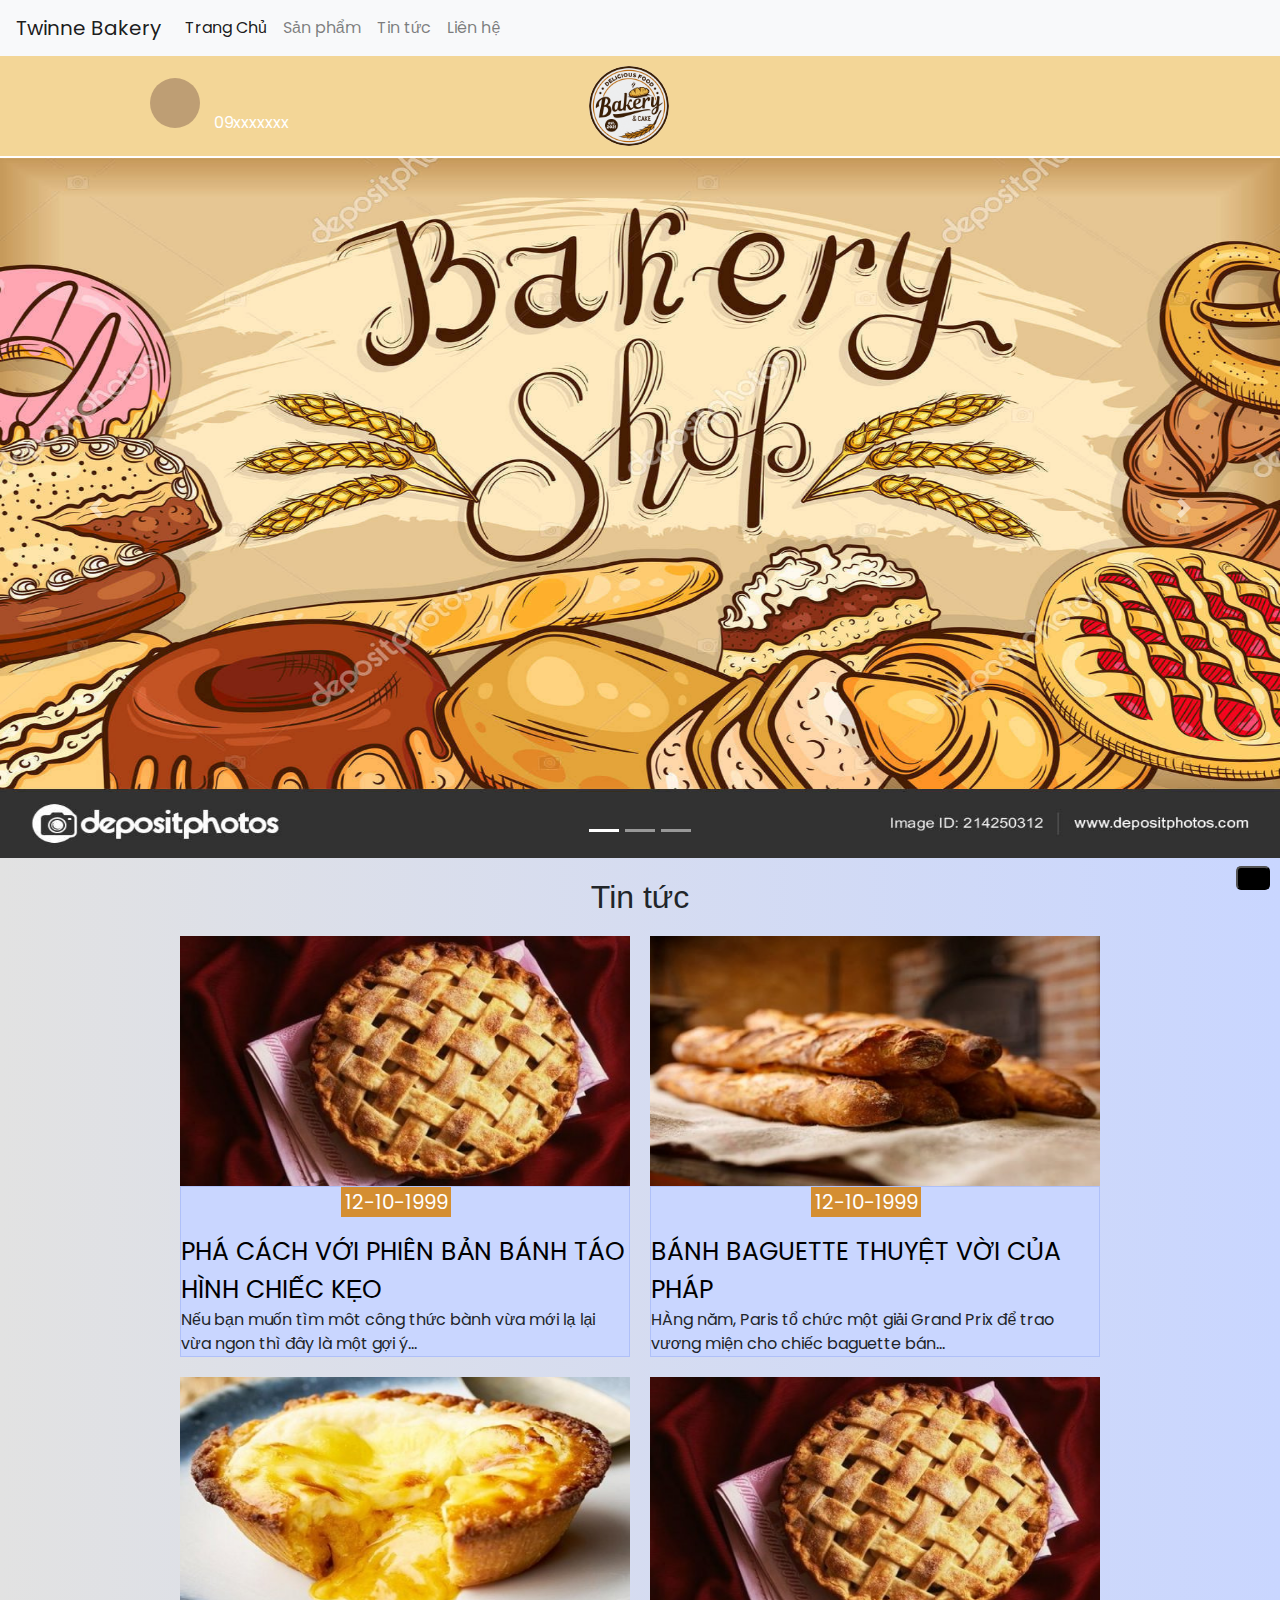
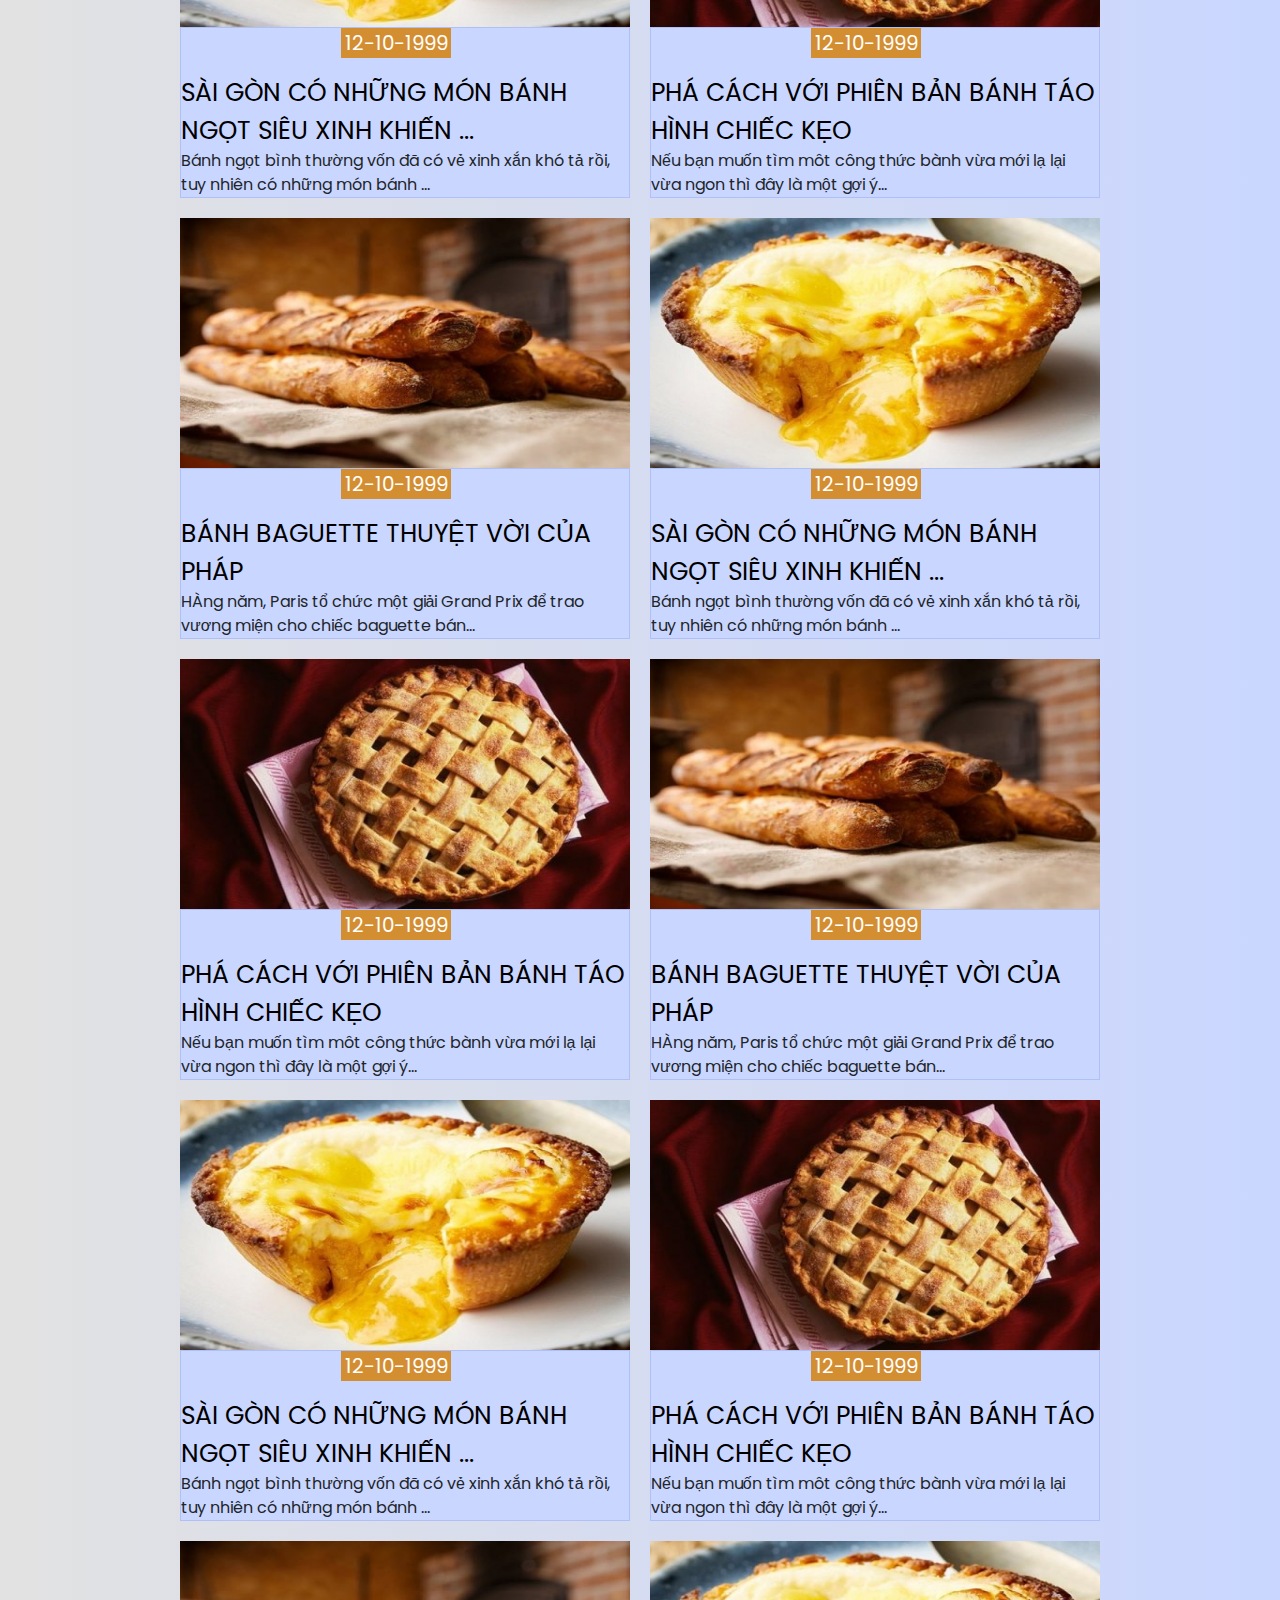
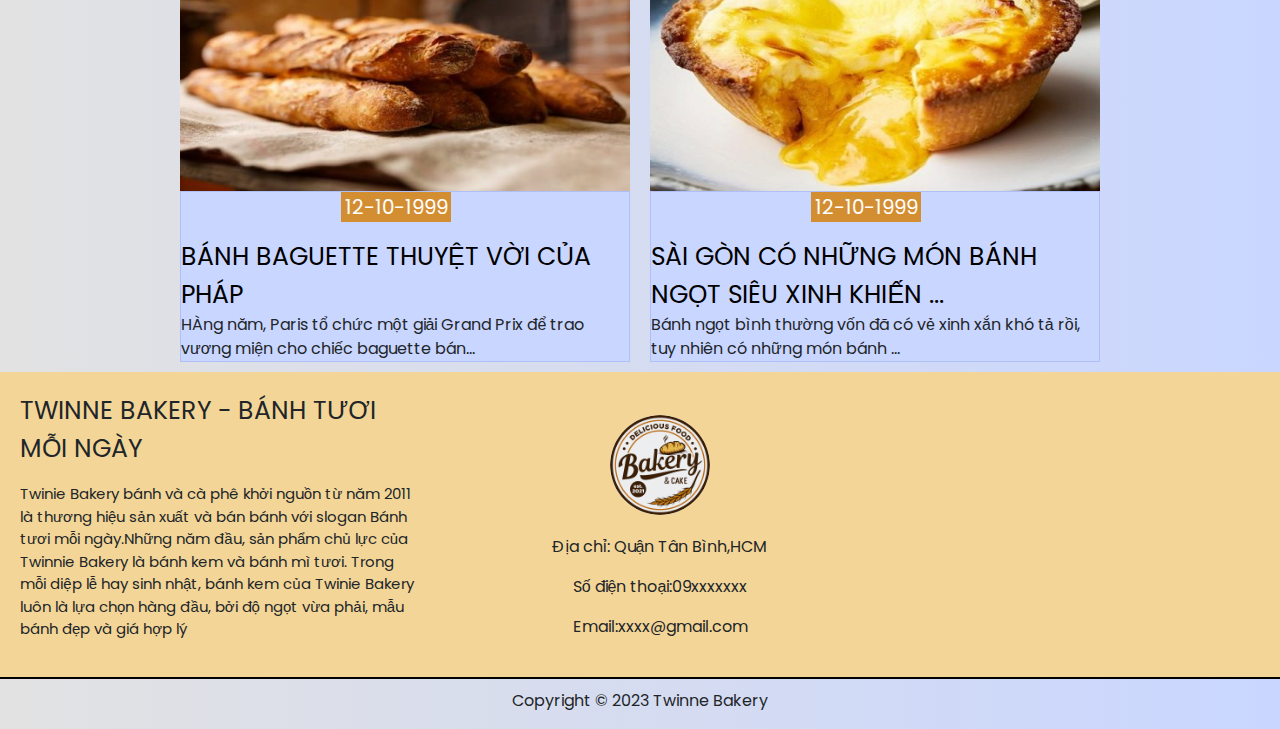
<file: page/New.html>
<!DOCTYPE html>
<html lang="en">

<head>
    <meta charset="UTF-8">
    <meta name="viewport" content="width=device-width, initial-scale=1.0">
    <title>Twinnie Bakery</title>
    <link rel="stylesheet" href="https://cdnjs.cloudflare.com/ajax/libs/font-awesome/6.4.2/css/all.min.css"
        integrity="sha512-z3gLpd7yknf1YoNbCzqRKc4qyor8gaKU1qmn+CShxbuBusANI9QpRohGBreCFkKxLhei6S9CQXFEbbKuqLg0DA=="
        crossorigin="anonymous" referrerpolicy="no-referrer" />
    <link rel="stylesheet" href="../css/stylleIndex.css">
    <script src="https://code.jquery.com/jquery-3.2.1.slim.min.js"
        integrity="sha384-KJ3o2DKtIkvYIK3UENzmM7KCkRr/rE9/Qpg6aAZGJwFDMVNA/GpGFF93hXpG5KkN"
        crossorigin="anonymous"></script>
    <script src="https://cdn.jsdelivr.net/npm/popper.js@1.12.9/dist/umd/popper.min.js"
        integrity="sha384-ApNbgh9B+Y1QKtv3Rn7W3mgPxhU9K/ScQsAP7hUibX39j7fakFPskvXusvfa0b4Q"
        crossorigin="anonymous"></script>
    <script src="https://cdn.jsdelivr.net/npm/bootstrap@4.0.0/dist/js/bootstrap.min.js"
        integrity="sha384-JZR6Spejh4U02d8jOt6vLEHfe/JQGiRRSQQxSfFWpi1MquVdAyjUar5+76PVCmYl"
        crossorigin="anonymous"></script>
    <script src="https://ajax.googleapis.com/ajax/libs/jquery/3.6.4/jquery.min.js"></script>

    <link rel="stylesheet" href="https://cdn.jsdelivr.net/npm/bootstrap@4.0.0/dist/css/bootstrap.min.css"
        integrity="sha384-Gn5384xqQ1aoWXA+058RXPxPg6fy4IWvTNh0E263XmFcJlSAwiGgFAW/dAiS6JXm" crossorigin="anonymous">

</head>

<body>
    <div class="search" id="boxsearch">
        <input type="text" placeholder=" Search...">
        <button class="fa-solid fa-magnifying-glass iconHR"></button>
        <button id="btbncancelsearch" class="fa-solid fa-x iconHRcancel"></button>
    </div>
    <nav class="navbar navbar-expand-lg navbar-light bg-light navparent">
        <a class="navbar-brand" href="../index.html">Twinne Bakery</a>
        <button class="navbar-toggler" type="button" data-toggle="collapse" data-target="#navbarNav"
            aria-controls="navbarNav" aria-expanded="false" aria-label="Toggle navigation">
            <span class="navbar-toggler-icon"></span>
        </button>
        <div class="collapse navbar-collapse" id="navbarNav">
            <ul class="navbar-nav">
                <li class="nav-item active">
                    <a class="nav-link" href="../index.html">Trang Chủ<span class="sr-only">(current)</span></a>
                </li>
                <li class="nav-item">
                    <a class="nav-link" href="./Product.html">Sản phẩm</a>
                </li>
                <li class="nav-item">
                    <a class="nav-link" href="./New.html">Tin tức</a>
                </li>
                <li class="nav-item">
                    <a class="nav-link" href="./contact.html">Liên hệ</a>
                </li>
            </ul>
        </div>
    </nav>
    <header class="header">
        <div class="header-left">
            <button class="fa-solid fa-user" onclick="location.href='singin.html'"></button>
            <a href="#" class="fa-solid fa-phone iconLH"> 09xxxxxxx</a>
        </div>
        <div class="logo">
            <a href="../index.html"><img src="../images/logo.png" alt="Logo"></a>
        </div>
        <div class="header-right">
            <button id="clicksearch" class="fa-solid fa-magnifying-glass iconHR"></button>
            <a href="#" class="fa-solid fa-cart-shopping iconHR"></a>
        </div>
    </header>
    <div id="carouselExampleIndicators" class="carousel slide slider" data-ride="carousel">
        <ol class="carousel-indicators">
            <li data-target="#carouselExampleIndicators" data-slide-to="0" class="active"></li>
            <li data-target="#carouselExampleIndicators" data-slide-to="1"></li>
            <li data-target="#carouselExampleIndicators" data-slide-to="2"></li>
        </ol>
        <div class="carousel-inner">
            <div class="carousel-item active">
                <img class="d-block w-100 imgslider" src="../images/banner6.jpg" alt="First slide">
            </div>
            <div class="carousel-item">
                <img class="d-block w-100 imgslider" src="../images/banner4.jpg" alt="Second slide">
            </div>
            <div class="carousel-item">
                <img class="d-block w-100 imgslider" src="../images/banner3.jpg" alt="Third slide">
            </div>
        </div>
        <a class="carousel-control-prev" href="#carouselExampleIndicators" role="button" data-slide="prev">
            <span class="carousel-control-prev-icon" aria-hidden="true"></span>
            <span class="sr-only">Previous</span>
        </a>
        <a class="carousel-control-next" href="#carouselExampleIndicators" role="button" data-slide="next">
            <span class="carousel-control-next-icon" aria-hidden="true"></span>
            <span class="sr-only">Next</span>
        </a>
    </div>

    <h2 class="txttitle"> Tin tức</h2>
    <div class="parentnews">
        <div class="news">
            <a href="#"><img src="../images/new1.jpg" alt=""></a>
            <div class="txtnews">
                <p>12-10-1999</p>
                <a href="#">Phá cách với phiên bản bánh táo hình chiếc kẹo</a> <br>
                <span>Nếu bạn muốn tìm môt công thức bành vừa mới lạ lại vừa ngon thì đây là một gợi ý...</span>
            </div>
        </div>
        <div class="news">
            <a href="#"><img src="../images/new2.jpg" alt=""></a>
            <div class="txtnews">
                <p>12-10-1999</p>
                <a href="#">BÁNH BAGUETTE THUYỆT VỜI CỦA PHÁP</a> <br>
                <span>HÀng năm, Paris tổ chức một giải Grand Prix để trao vương miện cho chiếc baguette bán...</span>
            </div>
        </div>
        <div class="news">
            <a href="#"><img src="../images/new3.jpg" alt=""></a>
            <div class="txtnews">
                <p>12-10-1999</p>
                <a href="#">SÀI GÒN CÓ NHỮNG MÓN BÁNH NGỌT SIÊU XINH KHIẾN ...</a> <br>
                <span>Bánh ngọt bình thường vốn đã có vẻ xinh xắn khó tả rồi, tuy nhiên có những món bánh ...</span>
            </div>
        </div>
        <div class="news">
            <a href="#"><img src="../images/new1.jpg" alt=""></a>
            <div class="txtnews">
                <p>12-10-1999</p>
                <a href="#">Phá cách với phiên bản bánh táo hình chiếc kẹo</a> <br>
                <span>Nếu bạn muốn tìm môt công thức bành vừa mới lạ lại vừa ngon thì đây là một gợi ý...</span>
            </div>
        </div>
        <div class="news">
            <a href="#"><img src="../images/new2.jpg" alt=""></a>
            <div class="txtnews">
                <p>12-10-1999</p>
                <a href="#">BÁNH BAGUETTE THUYỆT VỜI CỦA PHÁP</a> <br>
                <span>HÀng năm, Paris tổ chức một giải Grand Prix để trao vương miện cho chiếc baguette bán...</span>
            </div>
        </div>
        <div class="news">
            <a href="#"><img src="../images/new3.jpg" alt=""></a>
            <div class="txtnews">
                <p>12-10-1999</p>
                <a href="#">SÀI GÒN CÓ NHỮNG MÓN BÁNH NGỌT SIÊU XINH KHIẾN ...</a> <br>
                <span>Bánh ngọt bình thường vốn đã có vẻ xinh xắn khó tả rồi, tuy nhiên có những món bánh ...</span>
            </div>
        </div>
        <div class="news">
            <a href="#"><img src="../images/new1.jpg" alt=""></a>
            <div class="txtnews">
                <p>12-10-1999</p>
                <a href="#">Phá cách với phiên bản bánh táo hình chiếc kẹo</a> <br>
                <span>Nếu bạn muốn tìm môt công thức bành vừa mới lạ lại vừa ngon thì đây là một gợi ý...</span>
            </div>
        </div>
        <div class="news">
            <a href="#"><img src="../images/new2.jpg" alt=""></a>
            <div class="txtnews">
                <p>12-10-1999</p>
                <a href="#">BÁNH BAGUETTE THUYỆT VỜI CỦA PHÁP</a> <br>
                <span>HÀng năm, Paris tổ chức một giải Grand Prix để trao vương miện cho chiếc baguette bán...</span>
            </div>
        </div>
        <div class="news">
            <a href="#"><img src="../images/new3.jpg" alt=""></a>
            <div class="txtnews">
                <p>12-10-1999</p>
                <a href="#">SÀI GÒN CÓ NHỮNG MÓN BÁNH NGỌT SIÊU XINH KHIẾN ...</a> <br>
                <span>Bánh ngọt bình thường vốn đã có vẻ xinh xắn khó tả rồi, tuy nhiên có những món bánh ...</span>
            </div>
        </div>
        <div class="news">
            <a href="#"><img src="../images/new1.jpg" alt=""></a>
            <div class="txtnews">
                <p>12-10-1999</p>
                <a href="#">Phá cách với phiên bản bánh táo hình chiếc kẹo</a> <br>
                <span>Nếu bạn muốn tìm môt công thức bành vừa mới lạ lại vừa ngon thì đây là một gợi ý...</span>
            </div>
        </div>
        <div class="news">
            <a href="#"><img src="../images/new2.jpg" alt=""></a>
            <div class="txtnews">
                <p>12-10-1999</p>
                <a href="#">BÁNH BAGUETTE THUYỆT VỜI CỦA PHÁP</a> <br>
                <span>HÀng năm, Paris tổ chức một giải Grand Prix để trao vương miện cho chiếc baguette bán...</span>
            </div>
        </div>
        <div class="news">
            <a href="#"><img src="../images/new3.jpg" alt=""></a>
            <div class="txtnews">
                <p>12-10-1999</p>
                <a href="#">SÀI GÒN CÓ NHỮNG MÓN BÁNH NGỌT SIÊU XINH KHIẾN ...</a> <br>
                <span>Bánh ngọt bình thường vốn đã có vẻ xinh xắn khó tả rồi, tuy nhiên có những món bánh ...</span>
            </div>
        </div>
    </div>
    <footer class="footer">
        <div class="txtparentfooter">
            <div class="txtfooter">
                <p class="txt1">TWINNE BAKERY - BÁNH TƯƠI MỖI NGÀY</p>
                <p class="txt2
                ">Twinie Bakery bánh và cà phê khởi nguồn từ năm 2011 là thương hiệu sản xuất và bán bánh với slogan
                    Bánh tươi mỗi ngày.Những năm đầu, sản phẩm chủ lực của Twinnie Bakery là bánh kem
                    và bánh mì tươi. Trong mỗi diệp lễ hay sinh nhật, bánh kem của Twinie Bakery luôn là lựa chọn hàng
                    đầu, bởi độ ngọt vừa phải, mẫu bánh đẹp và giá hợp lý
                </p>
            </div>
            <div class="contact">
                <img src="../images/logo.png" alt="">
                <p>Địa chỉ: Quận Tân Bình,HCM</p>
                <p>Số điện thoại:09xxxxxxx</p>
                <p>Email:xxxx@gmail.com</p>
            </div>
            <div class="social">
                <ul>
                    <a href="#">
                        <li><i class="fa-brands fa-facebook"></i></li>
                    </a>
                    <a href="#">
                        <li><i class="fa-brands fa-tiktok"></i></li>
                    </a>
                    <a href="#">
                        <li><i class="fa-brands fa-youtube"></i></li>
                    </a>
                    <a href="#">
                        <li><i class="fa-brands fa-instagram"></i></li>
                    </a>
                </ul>
            </div>

        </div>
    </footer>
    <p class="end">Copyright © 2023 Twinne Bakery</p>
    <button class="fa-solid fa-up-long scrollTop" onclick="scrollToTop()"></button>
    <script src="../js/index.js"></script>
</body>
</file>
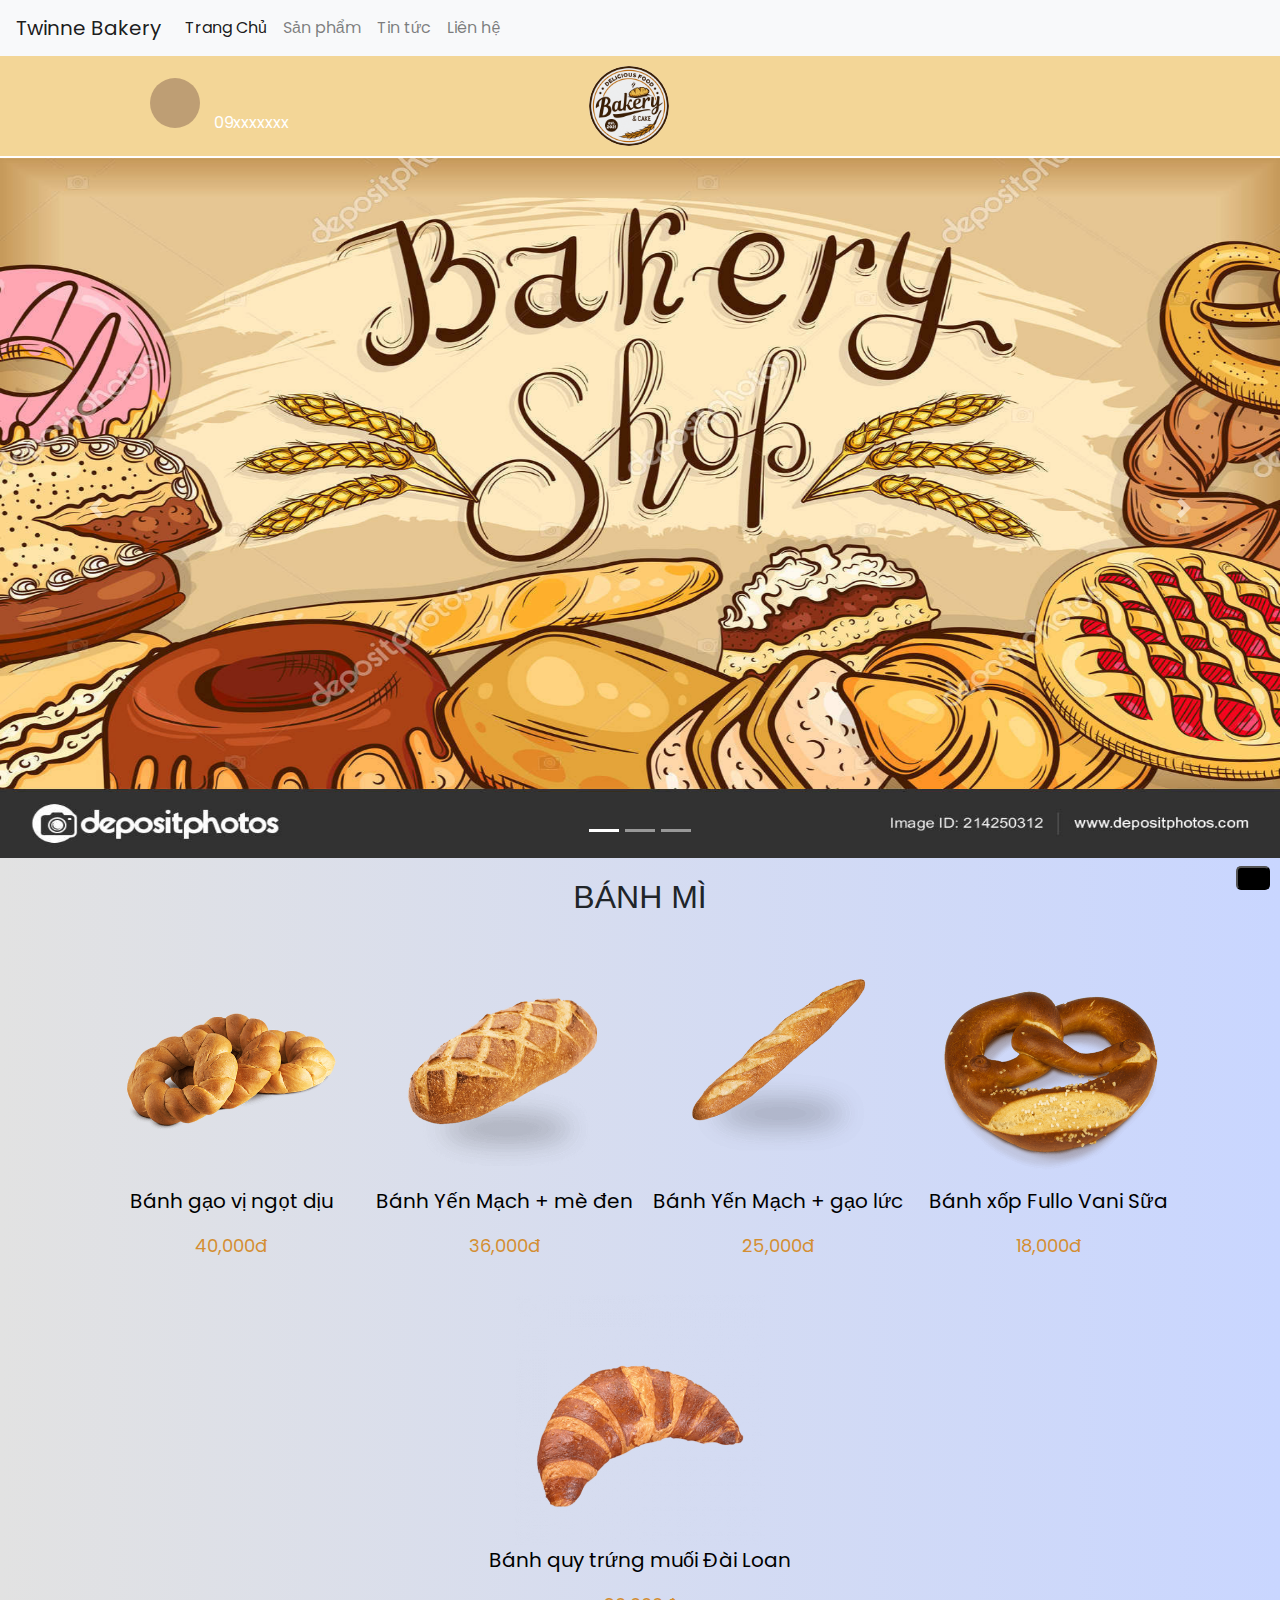
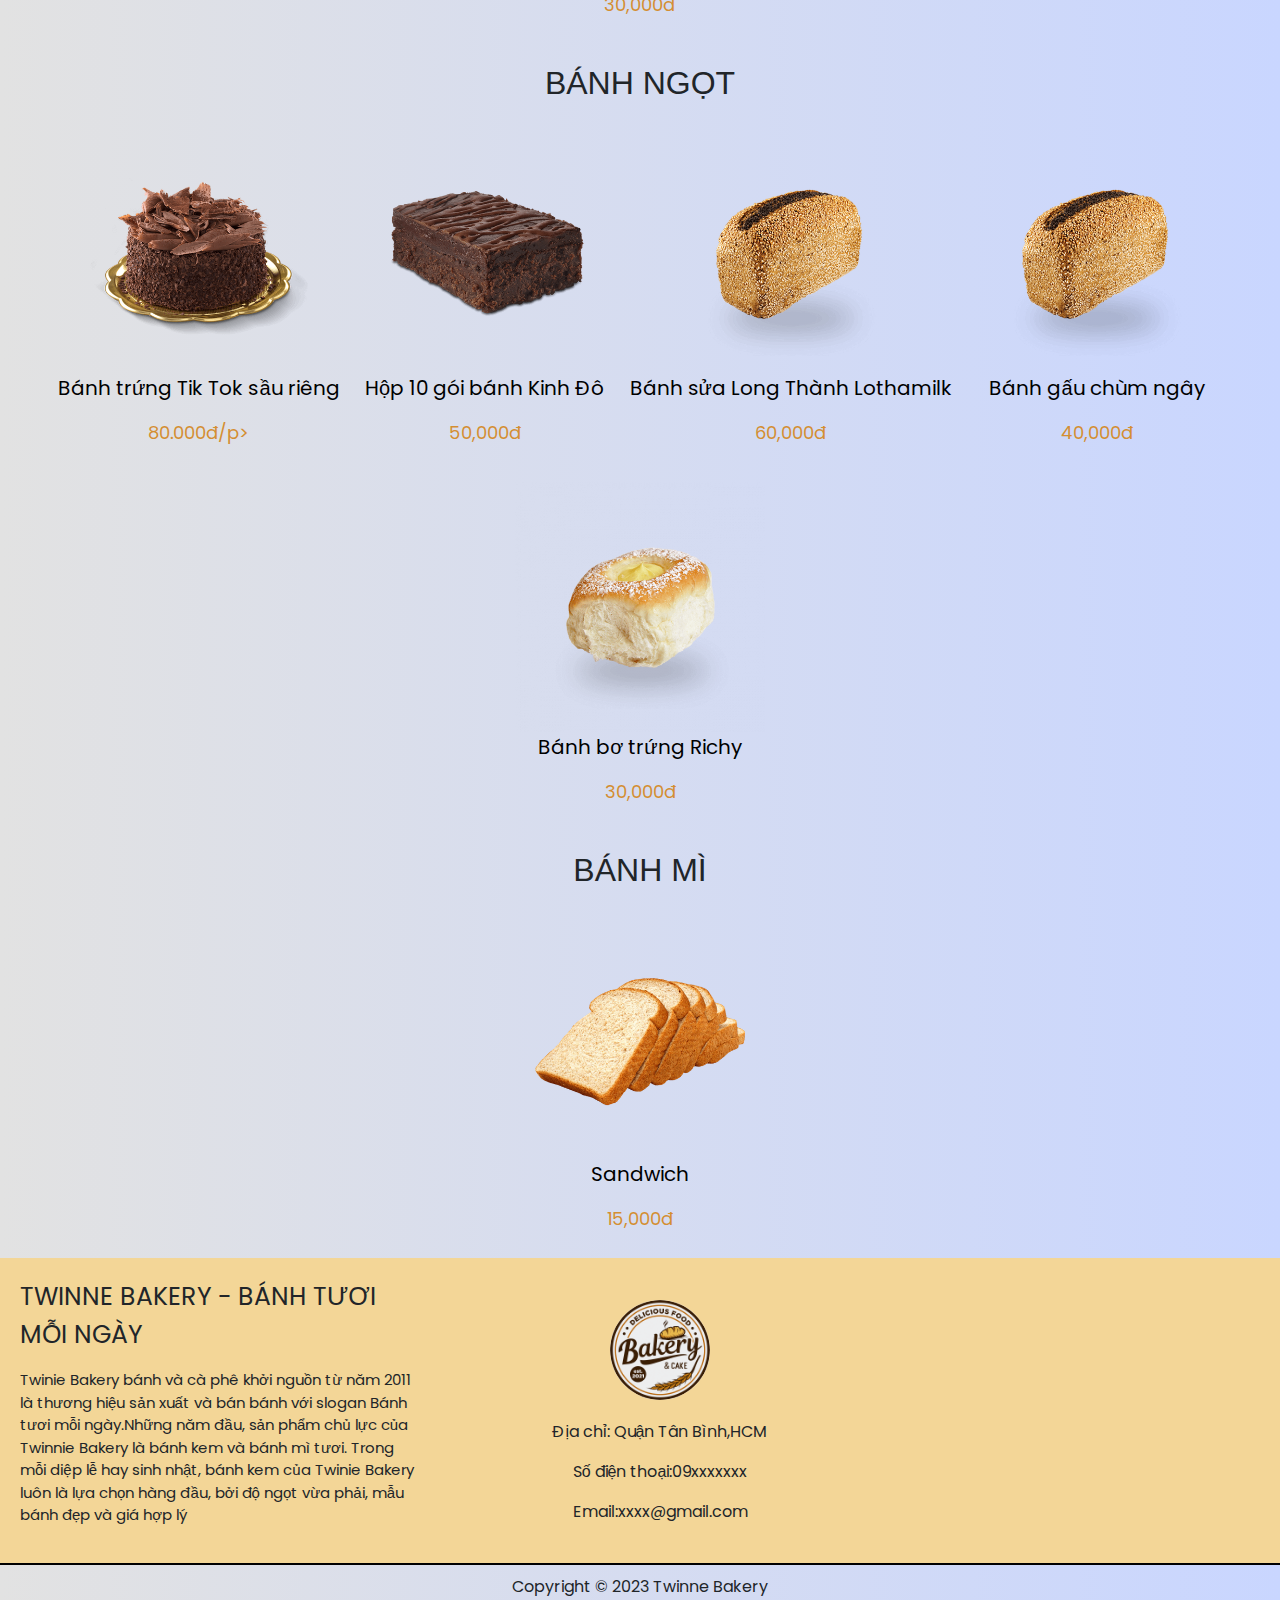
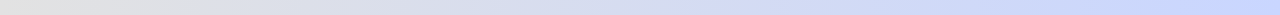
<file: page/Product.html>
<!DOCTYPE html>
<html lang="en">

<head>
    <meta charset="UTF-8">
    <meta name="viewport" content="width=device-width, initial-scale=1.0">
    <title>Twinnie Bakery</title>
    <link rel="stylesheet" href="https://cdnjs.cloudflare.com/ajax/libs/font-awesome/6.4.2/css/all.min.css"
        integrity="sha512-z3gLpd7yknf1YoNbCzqRKc4qyor8gaKU1qmn+CShxbuBusANI9QpRohGBreCFkKxLhei6S9CQXFEbbKuqLg0DA=="
        crossorigin="anonymous" referrerpolicy="no-referrer" />
    <link rel="stylesheet" href="../css/stylleIndex.css">
    <script src="https://code.jquery.com/jquery-3.2.1.slim.min.js"
        integrity="sha384-KJ3o2DKtIkvYIK3UENzmM7KCkRr/rE9/Qpg6aAZGJwFDMVNA/GpGFF93hXpG5KkN"
        crossorigin="anonymous"></script>
    <script src="https://cdn.jsdelivr.net/npm/popper.js@1.12.9/dist/umd/popper.min.js"
        integrity="sha384-ApNbgh9B+Y1QKtv3Rn7W3mgPxhU9K/ScQsAP7hUibX39j7fakFPskvXusvfa0b4Q"
        crossorigin="anonymous"></script>
    <script src="https://cdn.jsdelivr.net/npm/bootstrap@4.0.0/dist/js/bootstrap.min.js"
        integrity="sha384-JZR6Spejh4U02d8jOt6vLEHfe/JQGiRRSQQxSfFWpi1MquVdAyjUar5+76PVCmYl"
        crossorigin="anonymous"></script>
    <script src="https://ajax.googleapis.com/ajax/libs/jquery/3.6.4/jquery.min.js"></script>

    <link rel="stylesheet" href="https://cdn.jsdelivr.net/npm/bootstrap@4.0.0/dist/css/bootstrap.min.css"
        integrity="sha384-Gn5384xqQ1aoWXA+058RXPxPg6fy4IWvTNh0E263XmFcJlSAwiGgFAW/dAiS6JXm" crossorigin="anonymous">

</head>

<body>
    <div class="search" id="boxsearch">
        <input type="text" placeholder=" Search...">
        <button class="fa-solid fa-magnifying-glass iconHR"></button>
        <button id="btbncancelsearch" class="fa-solid fa-x iconHRcancel"></button>
    </div>
    <nav class="navbar navbar-expand-lg navbar-light bg-light navparent">
        <a class="navbar-brand" href="../index.html">Twinne Bakery</a>
        <button class="navbar-toggler" type="button" data-toggle="collapse" data-target="#navbarNav"
            aria-controls="navbarNav" aria-expanded="false" aria-label="Toggle navigation">
            <span class="navbar-toggler-icon"></span>
        </button>
        <div class="collapse navbar-collapse" id="navbarNav">
            <ul class="navbar-nav">
                <li class="nav-item active">
                    <a class="nav-link" href="../index.html">Trang Chủ<span class="sr-only">(current)</span></a>
                </li>
                <li class="nav-item">
                    <a class="nav-link" href="./Product.html">Sản phẩm</a>
                </li>
                <li class="nav-item">
                    <a class="nav-link" href="./New.html">Tin tức</a>
                </li>
                <li class="nav-item">
                    <a class="nav-link" href="./contact.html">Liên hệ</a>
                </li>
            </ul>
        </div>
    </nav>
    <header class="header">
        <div class="header-left">
            <button class="fa-solid fa-user" onclick="location.href='singin.html'"></button>
            <a href="#" class="fa-solid fa-phone iconLH"> 09xxxxxxx</a>
        </div>
        <div class="logo">
            <a href="../index.html"><img src="../images/logo.png" alt="Logo"></a>
        </div>
        <div class="header-right">
            <button id="clicksearch" class="fa-solid fa-magnifying-glass iconHR"></button>
            <a href="#" class="fa-solid fa-cart-shopping iconHR"></a>
        </div>
    </header>
    <div id="carouselExampleIndicators" class="carousel slide slider" data-ride="carousel">
        <ol class="carousel-indicators">
            <li data-target="#carouselExampleIndicators" data-slide-to="0" class="active"></li>
            <li data-target="#carouselExampleIndicators" data-slide-to="1"></li>
            <li data-target="#carouselExampleIndicators" data-slide-to="2"></li>
        </ol>
        <div class="carousel-inner">
            <div class="carousel-item active">
                <img class="d-block w-100 imgslider" src="../images/banner6.jpg" alt="First slide">
            </div>
            <div class="carousel-item">
                <img class="d-block w-100 imgslider" src="../images/banner4.jpg" alt="Second slide">
            </div>
            <div class="carousel-item">
                <img class="d-block w-100 imgslider" src="../images/banner3.jpg" alt="Third slide">
            </div>
        </div>
        <a class="carousel-control-prev" href="#carouselExampleIndicators" role="button" data-slide="prev">
            <span class="carousel-control-prev-icon" aria-hidden="true"></span>
            <span class="sr-only">Previous</span>
        </a>
        <a class="carousel-control-next" href="#carouselExampleIndicators" role="button" data-slide="next">
            <span class="carousel-control-next-icon" aria-hidden="true"></span>
            <span class="sr-only">Next</span>
        </a>
    </div>
    <h2 class="txttitle">BÁNH MÌ</h2>
    <div class="divparenpro">
        <div class="divpro" onmouseover="showpro()" onmouseout="hidepro()">
            <a href="#"><img src="../images/pr1.png" alt="pr1"></a>
            <div class="product" id="hidepro">
                <a href="#">
                    <p class="txtpro">Bánh gạo vị ngọt dịu</p>
                </a>
                <p class="txtpri"> 40,000đ</p>
            </div>
            <div class="prohide" id="showpro">
                <button class="prhd1">XEM THÊM</button>
                <button class="fa-solid fa-cart-plus prhd2"></button>
            </div>
        </div>
        <div class="divpro" onmouseover="showpro1()" onmouseout="hidepro1()">
            <a href="#"><img src="../images/pr2.png" alt="pr1"></a>
            <div class="product" id="hidepro1">
                <a href="#">
                    <p class="txtpro">Bánh Yến Mạch + mè đen</p>
                </a>
                <p class="txtpri"> 36,000đ</p>
            </div>
            <div class="prohide" id="showpro1">
                <button class="prhd1">XEM THÊM</button>
                <button class="fa-solid fa-cart-plus prhd2"></button>
            </div>
        </div>
        <div class="divpro" onmouseover="showpro2()" onmouseout="hidepro2()">
            <a href="#"><img src="../images/pr3.png" alt="pr1"></a>
            <div class="product" id="hidepro2">
                <a href="#">
                    <p class="txtpro">Bánh Yến Mạch + gạo lức</p>
                </a>
                <p class="txtpri"> 25,000đ</p>
            </div>
            <div class="prohide" id="showpro2">
                <button class="prhd1">XEM THÊM</button>
                <button class="fa-solid fa-cart-plus prhd2"></button>
            </div>
        </div>
        <div class="divpro" onmouseover="showpro3()" onmouseout="hidepro3()">
            <a href="#"><img src="../images/pr4.png" alt="pr1"></a>
            <div class="product" id="hidepro3">
                <a href="#">
                    <p class="txtpro">Bánh xốp Fullo Vani Sữa</p>
                </a>
                <p class="txtpri"> 18,000đ</p>
            </div>
            <div class="prohide" id="showpro3">
                <button class="prhd1">XEM THÊM</button>
                <button class="fa-solid fa-cart-plus prhd2"></button>
            </div>
        </div>
        <div class="divpro" onmouseover="showpro4()" onmouseout="hidepro4()">
            <a href="#"><img src="../images/pr5.png" alt="pr1"></a>
            <div class="product" id="hidepro4">
                <a href="#">
                    <p class="txtpro">Bánh quy trứng muối Đài Loan</p>
                </a>
                <p class="txtpri"> 30,000đ</p>
            </div>
            <div class="prohide" id="showpro4">
                <button class="prhd1">XEM THÊM</button>
                <button class="fa-solid fa-cart-plus prhd2"></button>
            </div>
        </div>


    </div>
    <h2 class="txttitle">BÁNH NGỌT</h2>
    <div class="divparenpro">
        <div class="divpro" onmouseover="showpro5()" onmouseout="hidepro5()">
            <a href="#"><img src="../images/pr6.png" alt="pr1"></a>
            <div class="product" id="hidepro5">
                <a href="#">
                    <p class="txtpro">Bánh trứng Tik Tok sầu riêng</p>
                </a>
                <p class="txtpri"> 80.000đ/p>
            </div>
            <div class="prohide" id="showpro5">
                <button class="prhd1">XEM THÊM</button>
                <button class="fa-solid fa-cart-plus prhd2"></button>
            </div>
        </div>
        <div class="divpro" onmouseover="showpro6()" onmouseout="hidepro6()">
            <a href="#"><img src="../images/pr7.png" alt="pr1"></a>
            <div class="product" id="hidepro6">
                <a href="#">
                    <p class="txtpro">Hộp 10 gói bánh Kinh Đô</p>
                </a>
                <p class="txtpri"> 50,000đ</p>
            </div>
            <div class="prohide" id="showpro6">
                <button class="prhd1">XEM THÊM</button>
                <button class="fa-solid fa-cart-plus prhd2"></button>
            </div>
        </div>
        <div class="divpro" onmouseover="showpro7()" onmouseout="hidepro7()">
            <a href="#"><img src="../images/pr8.png" alt="pr1"></a>
            <div class="product" id="hidepro7">
                <a href="#">
                    <p class="txtpro">Bánh sửa Long Thành Lothamilk</p>
                </a>
                <p class="txtpri"> 60,000đ</p>
            </div>
            <div class="prohide" id="showpro7">
                <button class="prhd1">XEM THÊM</button>
                <button class="fa-solid fa-cart-plus prhd2"></button>
            </div>
        </div>
        <div class="divpro" onmouseover="showpro8()" onmouseout="hidepro8()">
            <a href="#"><img src="../images/pr8.png" alt="pr1"></a>
            <div class="product" id="hidepro8">
                <a href="#">
                    <p class="txtpro">Bánh gấu chùm ngây</p>
                </a>
                <p class="txtpri"> 40,000đ</p>
            </div>
            <div class="prohide" id="showpro8">
                <button class="prhd1">XEM THÊM</button>
                <button class="fa-solid fa-cart-plus prhd2"></button>
            </div>
        </div>
        <div class="divpro" onmouseover="showpro9()" onmouseout="hidepro9()">
            <a href="#"><img src="../images/pr10.png" alt="pr1"></a>
            <div class="product" id="hidepro9">
                <a href="#">
                    <p class="txtpro">Bánh bơ trứng Richy</p>
                </a>
                <p class="txtpri"> 30,000đ</p>
            </div>
            <div class="prohide" id="showpro9">
                <button class="prhd1">XEM THÊM</button>
                <button class="fa-solid fa-cart-plus prhd2"></button>
            </div>
        </div>


    </div>
    <h2 class="txttitle">BÁNH MÌ</h2>
    <div class="divparenpro">
        <div class="divpro" onmouseover="showpro10()" onmouseout="hidepro10()">
            <a href="#"><img src="../images/pr11.png" alt="pr1"></a>
            <div class="product" id="hidepro10">
                <a href="#">
                    <p class="txtpro">Sandwich</p>
                </a>
                <p class="txtpri"> 15,000đ</p>
            </div>
            <div class="prohide" id="showpro10">
                <button class="prhd1">XEM THÊM</button>
                <button class="fa-solid fa-cart-plus prhd2"></button>
            </div>
        </div>
    </div>


    <footer class="footer">
        <div class="txtparentfooter">
            <div class="txtfooter">
                <p class="txt1">TWINNE BAKERY - BÁNH TƯƠI MỖI NGÀY</p>
                <p class="txt2
                ">Twinie Bakery bánh và cà phê khởi nguồn từ năm 2011 là thương hiệu sản xuất và bán bánh với slogan
                    Bánh tươi mỗi ngày.Những năm đầu, sản phẩm chủ lực của Twinnie Bakery là bánh kem
                    và bánh mì tươi. Trong mỗi diệp lễ hay sinh nhật, bánh kem của Twinie Bakery luôn là lựa chọn hàng
                    đầu, bởi độ ngọt vừa phải, mẫu bánh đẹp và giá hợp lý
                </p>
            </div>
            <div class="contact">
                <img src="../images/logo.png" alt="">
                <p>Địa chỉ: Quận Tân Bình,HCM</p>
                <p>Số điện thoại:09xxxxxxx</p>
                <p>Email:xxxx@gmail.com</p>
            </div>
            <div class="social">
                <ul>
                    <a href="#">
                        <li><i class="fa-brands fa-facebook"></i></li>
                    </a>
                    <a href="#">
                        <li><i class="fa-brands fa-tiktok"></i></li>
                    </a>
                    <a href="#">
                        <li><i class="fa-brands fa-youtube"></i></li>
                    </a>
                    <a href="#">
                        <li><i class="fa-brands fa-instagram"></i></li>
                    </a>
                </ul>
            </div>

        </div>
    </footer>
    <p class="end">Copyright © 2023 Twinne Bakery</p>
    <button class="fa-solid fa-up-long scrollTop" onclick="scrollToTop()"></button>
    <script src="../js/index.js"></script>
</body>
</file>
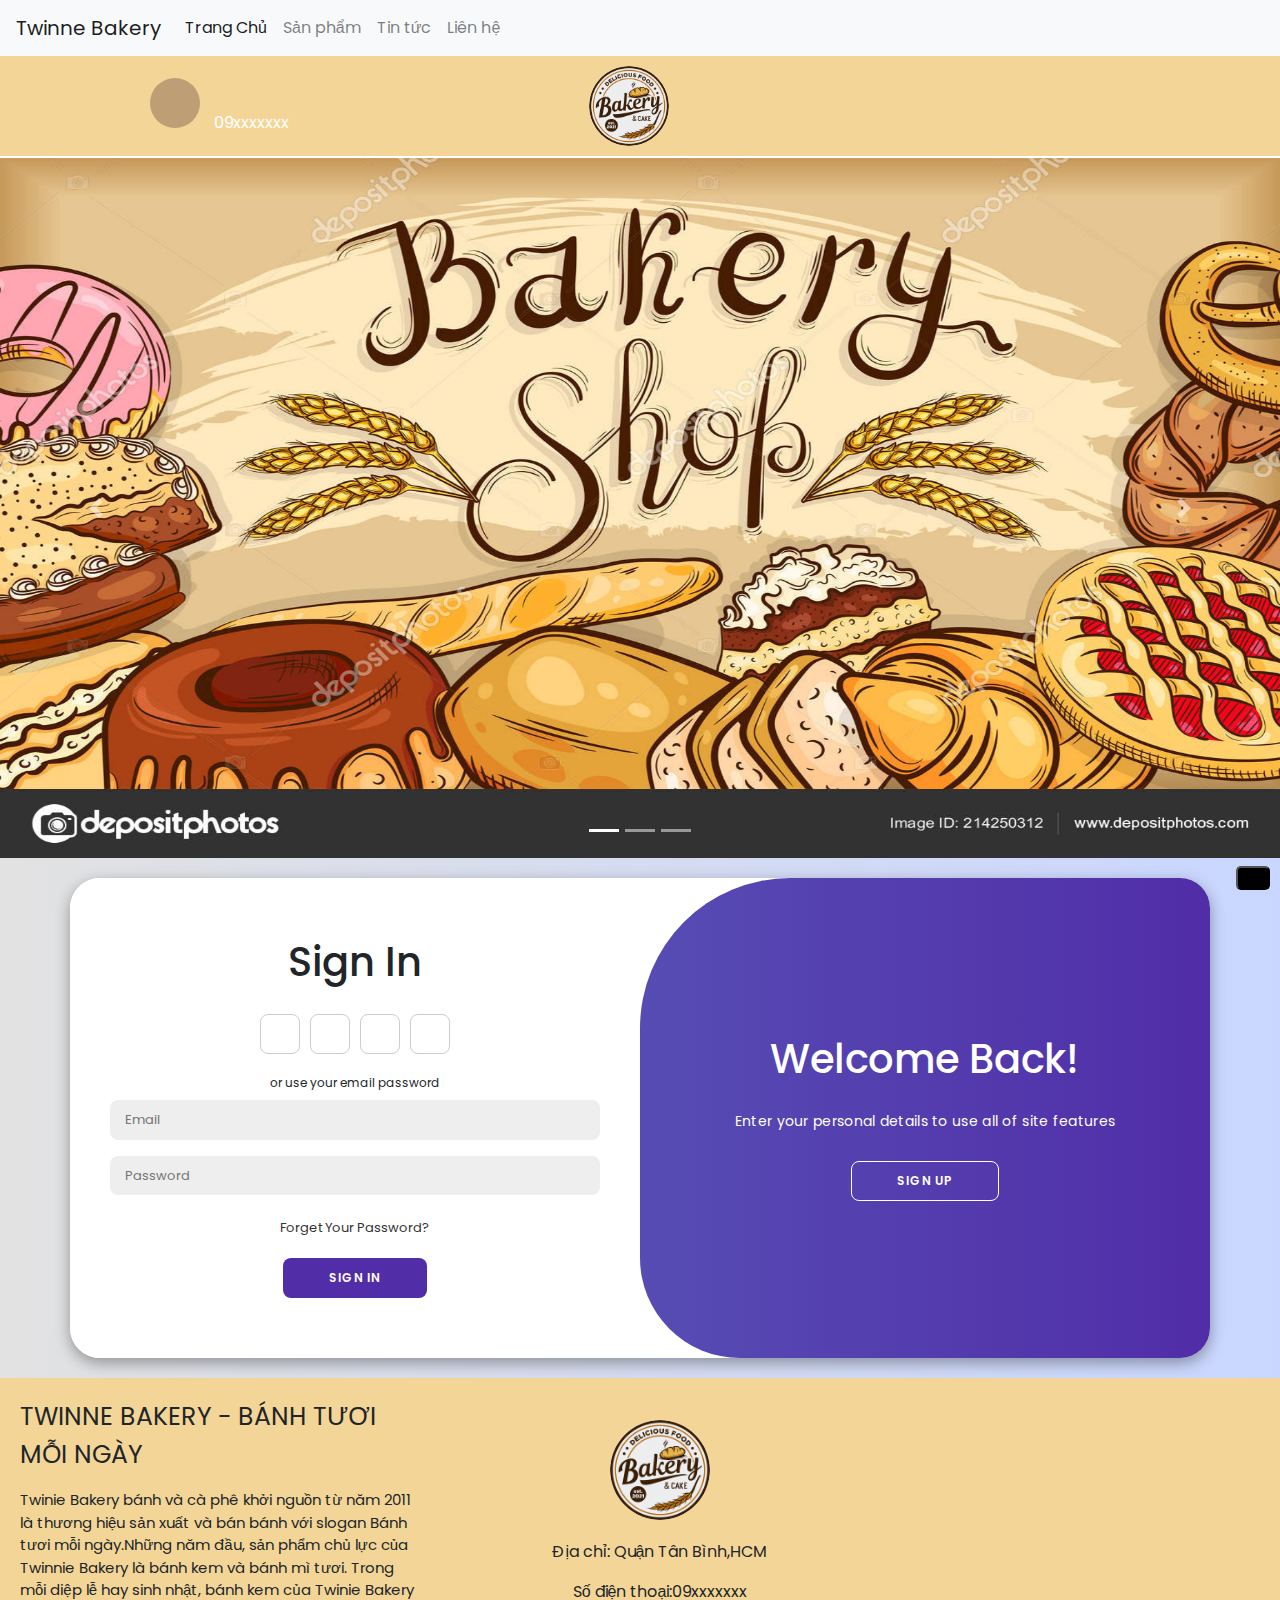
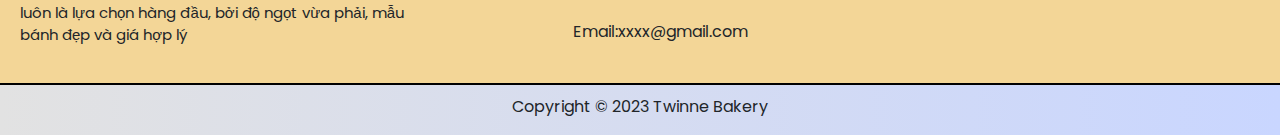
<file: page/singin.html>
<!DOCTYPE html>
<html lang="en">

<head>
    <meta charset="UTF-8">
    <meta name="viewport" content="width=device-width, initial-scale=1.0">
    <title>Twinnie Bakery</title>
    <link rel="stylesheet" href="https://cdnjs.cloudflare.com/ajax/libs/font-awesome/6.4.2/css/all.min.css"
        integrity="sha512-z3gLpd7yknf1YoNbCzqRKc4qyor8gaKU1qmn+CShxbuBusANI9QpRohGBreCFkKxLhei6S9CQXFEbbKuqLg0DA=="
        crossorigin="anonymous" referrerpolicy="no-referrer" />
    <link rel="stylesheet" href="../css/stylleIndex.css">
    <script src="https://code.jquery.com/jquery-3.2.1.slim.min.js"
        integrity="sha384-KJ3o2DKtIkvYIK3UENzmM7KCkRr/rE9/Qpg6aAZGJwFDMVNA/GpGFF93hXpG5KkN"
        crossorigin="anonymous"></script>
    <script src="https://cdn.jsdelivr.net/npm/popper.js@1.12.9/dist/umd/popper.min.js"
        integrity="sha384-ApNbgh9B+Y1QKtv3Rn7W3mgPxhU9K/ScQsAP7hUibX39j7fakFPskvXusvfa0b4Q"
        crossorigin="anonymous"></script>
    <script src="https://cdn.jsdelivr.net/npm/bootstrap@4.0.0/dist/js/bootstrap.min.js"
        integrity="sha384-JZR6Spejh4U02d8jOt6vLEHfe/JQGiRRSQQxSfFWpi1MquVdAyjUar5+76PVCmYl"
        crossorigin="anonymous"></script>
    <script src="https://ajax.googleapis.com/ajax/libs/jquery/3.6.4/jquery.min.js"></script>
    <link rel="stylesheet" href="https://cdn.jsdelivr.net/npm/bootstrap@4.0.0/dist/css/bootstrap.min.css"
        integrity="sha384-Gn5384xqQ1aoWXA+058RXPxPg6fy4IWvTNh0E263XmFcJlSAwiGgFAW/dAiS6JXm" crossorigin="anonymous">

</head>

<body>

    <body id="home">

        <div class="search" id="boxsearch">
            <input type="text" placeholder=" Search...">
            <button class="fa-solid fa-magnifying-glass iconHR"></button>
            <button id="btbncancelsearch" class="fa-solid fa-x iconHRcancel"></button>
        </div>
        <nav class="navbar navbar-expand-lg navbar-light bg-light navparent">
            <a class="navbar-brand" href="../index.html">Twinne Bakery</a>
            <button class="navbar-toggler" type="button" data-toggle="collapse" data-target="#navbarNav"
                aria-controls="navbarNav" aria-expanded="false" aria-label="Toggle navigation">
                <span class="navbar-toggler-icon"></span>
            </button>
            <div class="collapse navbar-collapse" id="navbarNav">
                <ul class="navbar-nav">
                    <li class="nav-item active">
                        <a class="nav-link" href="../index.html">Trang Chủ<span class="sr-only">(current)</span></a>
                    </li>
                    <li class="nav-item">
                        <a class="nav-link" href="./Product.html">Sản phẩm</a>
                    </li>
                    <li class="nav-item">
                        <a class="nav-link" href="./New.html">Tin tức</a>
                    </li>
                    <li class="nav-item">
                        <a class="nav-link" href="./contact.html">Liên hệ</a>
                    </li>
                </ul>
            </div>
        </nav>
        <header class="header">
            <div class="header-left">
                <button class="fa-solid fa-user" onclick="location.href='#'"></button>
                <a href="#" class="fa-solid fa-phone iconLH"> 09xxxxxxx</a>
            </div>
            <div class="logo">
                <a href="../index.html"><img src="../images/logo.png" alt="Logo"></a>
            </div>
            <div class="header-right">
                <button id="clicksearch" class="fa-solid fa-magnifying-glass iconHR"></button>
                <a href="#" class="fa-solid fa-cart-shopping iconHR"></a>
            </div>
        </header>
        <div id="carouselExampleIndicators" class="carousel slide slider" data-ride="carousel">
            <ol class="carousel-indicators">
                <li data-target="#carouselExampleIndicators" data-slide-to="0" class="active"></li>
                <li data-target="#carouselExampleIndicators" data-slide-to="1"></li>
                <li data-target="#carouselExampleIndicators" data-slide-to="2"></li>
            </ol>
            <div class="carousel-inner">
                <div class="carousel-item active">
                    <img class="d-block w-100 imgslider" src="../images/banner6.jpg" alt="First slide">
                </div>
                <div class="carousel-item">
                    <img class="d-block w-100 imgslider" src="../images/banner4.jpg" alt="Second slide">
                </div>
                <div class="carousel-item">
                    <img class="d-block w-100 imgslider" src="../images/banner3.jpg" alt="Third slide">
                </div>
            </div>
            <a class="carousel-control-prev" href="#carouselExampleIndicators" role="button" data-slide="prev">
                <span class="carousel-control-prev-icon" aria-hidden="true"></span>
                <span class="sr-only">Previous</span>
            </a>
            <a class="carousel-control-next" href="#carouselExampleIndicators" role="button" data-slide="next">
                <span class="carousel-control-next-icon" aria-hidden="true"></span>
                <span class="sr-only">Next</span>
            </a>
        </div>

        <div class="formlogin">
            <div class="container" id="container">
                <div class="form-container sign-up">
                    <form>
                        <h1>Create Account</h1>
                        <div class="social-icons">
                            <a href="#" class="icon"><i class="fa-brands fa-google-plus-g"></i></a>
                            <a href="#" class="icon"><i class="fa-brands fa-facebook-f"></i></a>
                            <a href="#" class="icon"><i class="fa-brands fa-github"></i></a>
                            <a href="#" class="icon"><i class="fa-brands fa-linkedin-in"></i></a>
                        </div>
                        <span>or use your email for registeration</span>
                        <input type="text" placeholder="Name">
                        <input type="email" placeholder="Email">
                        <input type="password" placeholder="Password">
                        <button>Sign Up</button>
                    </form>
                </div>
                <div class="form-container sign-in">
                    <form>
                        <h1>Sign In</h1>
                        <div class="social-icons">
                            <a href="#" class="icon"><i class="fa-brands fa-google-plus-g"></i></a>
                            <a href="#" class="icon"><i class="fa-brands fa-facebook-f"></i></a>
                            <a href="#" class="icon"><i class="fa-brands fa-github"></i></a>
                            <a href="#" class="icon"><i class="fa-brands fa-linkedin-in"></i></a>
                        </div>
                        <span>or use your email password</span>
                        <input type="email" placeholder="Email">
                        <input type="password" placeholder="Password">
                        <a href="#">Forget Your Password?</a>
                        <button>Sign In</button>
                    </form>
                </div>
                <div class="toggle-container">
                    <div class="toggle">
                        <div class="toggle-panel toggle-left">
                            <h1>Hello, Friend!</h1>
                            <p>Register with your personal details to use all of site features</p>
                            <button class="hidden" id="login">Sign In</button>
                        </div>
                        <div class="toggle-panel toggle-right">
                            <h1>Welcome Back!</h1>
                            <p>Enter your personal details to use all of site features</p>
                            <button class="hidden" id="register">Sign Up</button>
                        </div>
                    </div>
                </div>
            </div>
        </div>

        <footer class="footer">
            <div class="txtparentfooter">
                <div class="txtfooter">
                    <p class="txt1">TWINNE BAKERY - BÁNH TƯƠI MỖI NGÀY</p>
                    <p class="txt2
                    ">Twinie Bakery bánh và cà phê khởi nguồn từ năm 2011 là thương hiệu sản xuất và bán bánh với
                        slogan
                        Bánh tươi mỗi ngày.Những năm đầu, sản phẩm chủ lực của Twinnie Bakery là bánh kem
                        và bánh mì tươi. Trong mỗi diệp lễ hay sinh nhật, bánh kem của Twinie Bakery luôn là lựa chọn
                        hàng
                        đầu, bởi độ ngọt vừa phải, mẫu bánh đẹp và giá hợp lý
                    </p>
                </div>
                <div class="contact">
                    <img src="../images/logo.png" alt="">
                    <p>Địa chỉ: Quận Tân Bình,HCM</p>
                    <p>Số điện thoại:09xxxxxxx</p>
                    <p>Email:xxxx@gmail.com</p>
                </div>
                <div class="social">
                    <ul>
                        <a href="#">
                            <li><i class="fa-brands fa-facebook"></i></li>
                        </a>
                        <a href="#">
                            <li><i class="fa-brands fa-tiktok"></i></li>
                        </a>
                        <a href="#">
                            <li><i class="fa-brands fa-youtube"></i></li>
                        </a>
                        <a href="#">
                            <li><i class="fa-brands fa-instagram"></i></li>
                        </a>
                    </ul>
                </div>

            </div>
        </footer>
        <p class="end">Copyright © 2023 Twinne Bakery</p>
        <button class="fa-solid fa-up-long scrollTop" onclick="scrollToTop()"></button>
        <script src="../js/index.js"></script>
    </body>
</file>
<file: css/stylleIndex.css>
@import url('https://fonts.googleapis.com/css2?family=Poppins:ital,wght@0,100;0,400;0,600;1,300;1,500&display=swap');

* {
    padding: 0;
    margin: 0;
    box-sizing: border-box;
    font-family: 'Poppins', sans-serif;
    scroll-behavior: smooth;
}

body {
    background-color: #fff;
    background: linear-gradient(to right, #e2e2e2, #c9d6ff);

}

a {
    text-decoration: none;
}

.search {
    margin: 15px;
    display: none;
    text-align: center;
}

.search input {
    height: 40px;
    width: 400px;
    margin-right: 10px;

}

.search button {
    height: 40px;
    width: 40px;
    border: none;
    background: transparent;
    cursor: pointer;
    color: black;

}

.iconHRcancel {
    font-size: 15px;

}

.header {
    display: flex;
    justify-content: space-around;
    align-items: center;
    box-shadow: none;
    border: none;
    background: rgb(243, 214, 151);
    border-bottom: white 2px solid;
    padding-bottom: 10px;
    padding-top: 10px;
}

.header-left button {
    height: 50px;
    width: 50px;
    font-size: 20px;
    margin-right: 10px;
    border-radius: 100%;
    border: none;
    background-color: rgb(190, 158, 116);
    justify-content: start;
}

.header-left button:hover {
    background-color: rgb(212, 142, 50);
    transition: ease 0.3s;
    color: #fff;
    box-shadow: 0 0 10px rgb(212, 142, 50);
}

.iconLH {
    color: #fff;
}

.iconLH:hover {
    color: rgb(212, 142, 50);
    transition: ease 0.3s;
}

.logo img {
    height: 80px;
    width: 80px;
    background: transparent;
    border-radius: 100%;
}
.logo img:hover{
    box-shadow: 0 0 20px 10px rgb(212, 142, 50);
    transition: ease-in-out 0.3s;
}

.iconHR {
    height: 30px;
    width: 30px;
    font-size: 25px;
    justify-content: end;
    color: #fff;
}

.header-right button {
    margin-left: 120px;
    border: none;
    background-color: transparent;
    cursor: pointer;
}

.header-right a {
    margin-left: 10px;
}

.header-right button:hover{
    color: rgb(212, 142, 50);
    transition: ease-in-out 0.3s;
}

.header-right a:hover {
    color: rgb(212, 142, 50);
    transition: ease-in-out 0.3s;
}

.imgbanner {
    height: 100px;
    width: 100%;
}

.slider {
    background: transparent;
    box-shadow: none;
    border: none;
}

.imgslider {
    height: 700px;
    width: 100%;
    background-size: cover;
    background-position: left;
}

.catelory {
    display: flex;
    justify-content: center;
    align-items: center;
    flex-wrap: wrap;
}

.ctl {
    text-align: center;
    margin: 10px;
    margin-left: 20px;
    margin-right: 20px;
}

.ctl img {
    height: 250px;
    width: 250px;
    padding-bottom: 10px;
    border-radius: 20px;
}

.ctl a {
    color: black;
    font-size: 25px;
    text-transform: uppercase;
}

.ctl a:hover {
    text-decoration: none;
    color: rgb(212, 142, 50);
    transition: ease 0.3s;

}

.ctl:hover {
    box-shadow: 0 0 10px black;
    color: rgb(212, 142, 50);
    transition: ease 0.3s;
    border-radius: 20px;
}

.unknow {
    width: 100%;
    height: 50px;
    background: transparent;
    margin-top: 10px;
}

.un1 {
    width: 50%;
    height: 100%;
    background: rgb(238, 222, 192);
    float: right;
}

.divparenpro {

    display: flex;
    justify-content: center;
    align-items: center;
    flex-wrap: wrap;
}

.divpro {
    margin: 10px;
    text-align: center;

}

.divpro img {
    height: 250px;
    width: 250px;
}

.txtpro {
    font-size: 20px;

}

.txtpri {
    font-size: 18px;
    color: rgb(212, 142, 50);
}


.txttitle {
    text-align: center;
    margin-top: 20px;
    margin-bottom: 10px;

}

.product a {
    color: black;
}

.product a:hover {
    text-decoration: none;
    color: rgb(212, 142, 50);
    transition: ease 0.3s;
}

.prhd1 {
    border: none;
    border-radius: 20px;
    background-color: rgb(116, 66, 5);
    height: 40px;
    width: 100px;
}

.prhd2 {
    height: 40px;
    width: 40px;
    border: none;
    text-align: center;
    border-radius: 100%;
    align-items: center;
}

.prhd1:hover {
    background-color: rgb(212, 142, 50);

}

.prhd2:hover {
    animation-name: spin;
    background-color: rgb(212, 142, 50);
    animation-duration: 1000ms;
}

@keyframes spin {
    from {
        transform: (0deg);
    }

    to {
        transform: rotate(360deg);
    }
}

.prohide {
    display: none;
    animation-name: roll;
    animation-duration: 600ms;
    transition: ease 0.3s;
}

.product {
    animation-name: roll2;
    animation-duration: 600ms;
    transition: ease 0.3s;
}

@keyframes roll {
    0% {
        transform: translate(0px, -50px);
    }

    100% {
        transform: translate(0px, 0px);
    }
}

@keyframes roll2 {
    0% {
        transform: translate(0px, 50px);
    }

    100% {
        transform: translate(0px, 0px);
    }
}

.parentnewpr {
    display: flex;
    justify-content: center;
    align-items: center;
    flex-wrap: wrap;
    margin: 10px;
}

.newpr {
    display: flex;
    justify-content: center;
    align-items: center;
}

.newpr img {
    height: 150px;
    width: 150px;
    cursor: pointer;
}

.txtnewpr a {
    text-decoration: none;
    color: black;
    margin-bottom: 10px;
    margin-left: 10px;
    font-size: 20px;
}

.txtnewpr span {
    color: rgb(212, 142, 50);
    margin-left: 10px;
    font-size: 16px;
}

.txtnewpr a:hover {
    color: rgb(212, 142, 50);
    text-decoration: none;
    transition: ease 0.3s;
}

.parentnews {
    display: flex;
    justify-content: center;
    align-items: center;
    flex-wrap: wrap;

}

.news {
    height: 100%;
    width: 450px;
    margin: 10px;
}

.news img {
    height: 250px;
    width: 450px;
    text-align: center;
}

.txtnews p {
    font-size: 20px;
    text-align: center;
    border: none;
    height: 30px;
    width: 110px;
    margin-left: 160px;
    background-color: rgb(212, 142, 50);
    color: #fff;
}

.txtnews a {
    color: black;
    font-size: 25px;
    text-align: center;
    text-transform: uppercase;
}

.txtnews a:hover {
    color: rgb(212, 142, 50);
    text-decoration: none;
    transition: ease 0.3s;
}

.txtnews {
    background-color: #c9d6ff;
    border: solid 1px #afc0f8;
}

.txtparentfooter {
    display: flex;
    justify-content: center;
    align-items: center;
    flex-wrap: wrap;
    border-bottom: solid black 2px;
    background-color: rgb(243, 214, 151);
}

.txtfooter {
    height: 100%;
    width: 400px;
    margin: 20px;
}

.txt1 {
    font-size: 25px;
}

.txt2 {
    font-size: 15px;
}

.contact {
    height: 100%;
    width: 400px;
    margin: 20px;
    text-align: center;
}

.contact img {
    height: 100px;
    width: 100px;
    margin: 20px;
    border-radius: 100%;
}

.social {
    height: 100%;
    width: 400px;
    display: flex;
    justify-content: center;
    align-items: center;
}

.social ul a li {
    float: left;
    list-style-type: none;
    margin: 10px;
    font-size: 30px;
    color: black;
}

.social ul a li:hover {
    color: #fff;
    transition: ease 0.3s;
}

.end {
    text-align: center;
    padding-top: 10px;
}

.fromcontactparent {
    display: flex;
    justify-content: center;
    align-items: center;
    flex-direction: column;
    margin-top: 10px;
    margin-bottom: 10px;

}
.fromcontact1{
    border: solid 2px black;
    margin: 20px 0;
    height: 100%;
    width: 800px;
    border-radius: 30px;
}
.iconcontact{
    font-size: 20px;
    border: 1px solid black;
    border-radius: 100%;
    height: 35px;
    width: 35px;
    margin: 10px;
    text-align: center;
    padding-top: 6px;
    margin-left: 30px;
    margin-right: 10px;
    margin: 10px;
}
.txtcontact{
    font-size: 20px;
}
.formlogin {
    margin: 20px 0;
}

.form-container1 {
    position: absolute;
    top: 0;
    height: 100%;
    transition: all 0.6s ease-in-out;
}

.formcontac2{
    border: solid 2px black;
    margin: 20px 0;
    height: 100%;
    width: 800px;
    border-radius: 30px;
    display: flex;
    justify-content: center;
    align-items: center;
    flex-direction: column;
}
.formcontac2 h2{
    text-align: center;
    margin-top: 10px;
}
.txtcontact1{
    margin-left: 20px;
    margin-right: 20px;
}


.container {
    background-color: #fff;
    border-radius: 30px;
    box-shadow: 0 5px 15px rgba(0, 0, 0, 0.35);
    position: relative;
    overflow: hidden;
    width: 768px;
    max-width: 100%;
    min-height: 480px;
}
.mainformcontact  p{
    font-size: 20px;
    padding-bottom: 0;
    margin-bottom: 0;
}
.mainformcontact input{
    height: 30px;
    width: 350px;
}
.mainformcontact textarea{
    height: 200px;
    width: 350px;
}

.mainformcontact button{
    border: none;
    height: 50px;
    width: 200px;
    margin-bottom: 10px;
    background-color: rgb(209, 129, 25);
    border-radius: 30px;
}
.mainformcontact button:hover{
    background-color: rgb(238, 142, 18);
    transition: ease-in-out 0.3s;
}



.container p {
    font-size: 14px;
    line-height: 20px;
    letter-spacing: 0.3px;
    margin: 20px 0;
}

.container span {
    font-size: 12px;
}

.container a {
    color: #333;
    font-size: 13px;
    text-decoration: none;
    margin: 15px 0 10px;
}

.container button {
    background-color: #512da8;
    color: #fff;
    font-size: 12px;
    padding: 10px 45px;
    border: 1px solid transparent;
    border-radius: 8px;
    font-weight: 600;
    letter-spacing: 0.5px;
    text-transform: uppercase;
    margin-top: 10px;
    cursor: pointer;
}

.container button.hidden {
    background-color: transparent;
    border-color: #fff;
}

.container form {
    background-color: #fff;
    display: flex;
    align-items: center;
    justify-content: center;
    flex-direction: column;
    padding: 0 40px;
    height: 100%;
}

.container input {
    background-color: #eee;
    border: none;
    margin: 8px 0;
    padding: 10px 15px;
    font-size: 13px;
    border-radius: 8px;
    width: 100%;
    outline: none;
}

.form-container {
    position: absolute;
    top: 0;
    height: 100%;
    transition: all 0.6s ease-in-out;
}

.sign-in {
    left: 0;
    width: 50%;
    z-index: 2;
}

.container.active .sign-in {
    transform: translateX(100%);
}

.sign-up {
    left: 0;
    width: 50%;
    opacity: 0;
    z-index: 1;
}

.container.active .sign-up {
    transform: translateX(100%);
    opacity: 1;
    z-index: 5;
    animation: move 0.6s;
}

@keyframes move {

    0%,
    49.99% {
        opacity: 0;
        z-index: 1;
    }

    50%,
    100% {
        opacity: 1;
        z-index: 5;
    }
}

.social-icons {
    margin: 20px 0;
}

.social-icons a {
    border: 1px solid #ccc;
    border-radius: 20%;
    display: inline-flex;
    justify-content: center;
    align-items: center;
    margin: 0 3px;
    width: 40px;
    height: 40px;
}

.toggle-container {
    position: absolute;
    top: 0;
    left: 50%;
    width: 50%;
    height: 100%;
    overflow: hidden;
    transition: all 0.6s ease-in-out;
    border-radius: 150px 0 0 100px;
    z-index: 1000;
}

.container.active .toggle-container {
    transform: translateX(-100%);
    border-radius: 0 150px 100px 0;
}

.toggle {
    background-color: #512da8;
    height: 100%;
    background: linear-gradient(to right, #5c6bc0, #512da8);
    color: #fff;
    position: relative;
    left: -100%;
    height: 100%;
    width: 200%;
    transform: translateX(0);
    transition: all 0.6s ease-in-out;
}

.container.active .toggle {
    transform: translateX(50%);
}

.toggle-panel {
    position: absolute;
    width: 50%;
    height: 100%;
    display: flex;
    align-items: center;
    justify-content: center;
    flex-direction: column;
    padding: 0 30px;
    text-align: center;
    top: 0;
    transform: translateX(0);
    transition: all 0.6s ease-in-out;
}

.toggle-left {
    transform: translateX(-200%);
}

.container.active .toggle-left {
    transform: translateX(0);
}

.toggle-right {
    right: 0;
    transform: translateX(0);
}

.container.active .toggle-right {
    transform: translateX(200%);
}

.scrollTop {
    position: fixed;
    bottom: 10px;
    right: 10px;
    padding: 10px 15px;
    background-color: #000;
    color: #fff;
    border-radius: 5px;
    border-radius: 1px solid #fff;
    cursor: pointer;
    transition: all 0.5s ease 0s;
}

.scrollTop:hover {
    background-color: #f7f7f7;
    color: #fff;
}
.detail{
    display: flex;
    justify-content: center;
    align-items: center;
}
.detail1{
    display: flex;
    justify-content: center;
    align-items: center;
    height: 100%;
    width: 1000px;
}
.detail1 form span{
    font-size: 20px;
    color: red;
}
.detail2{
    height: 100%;
    width: 1000px;
    justify-content: center;
    
}
.detail2 span{
    font-size: 30px;
    color: rgb(226, 178, 115);
}
</file>
